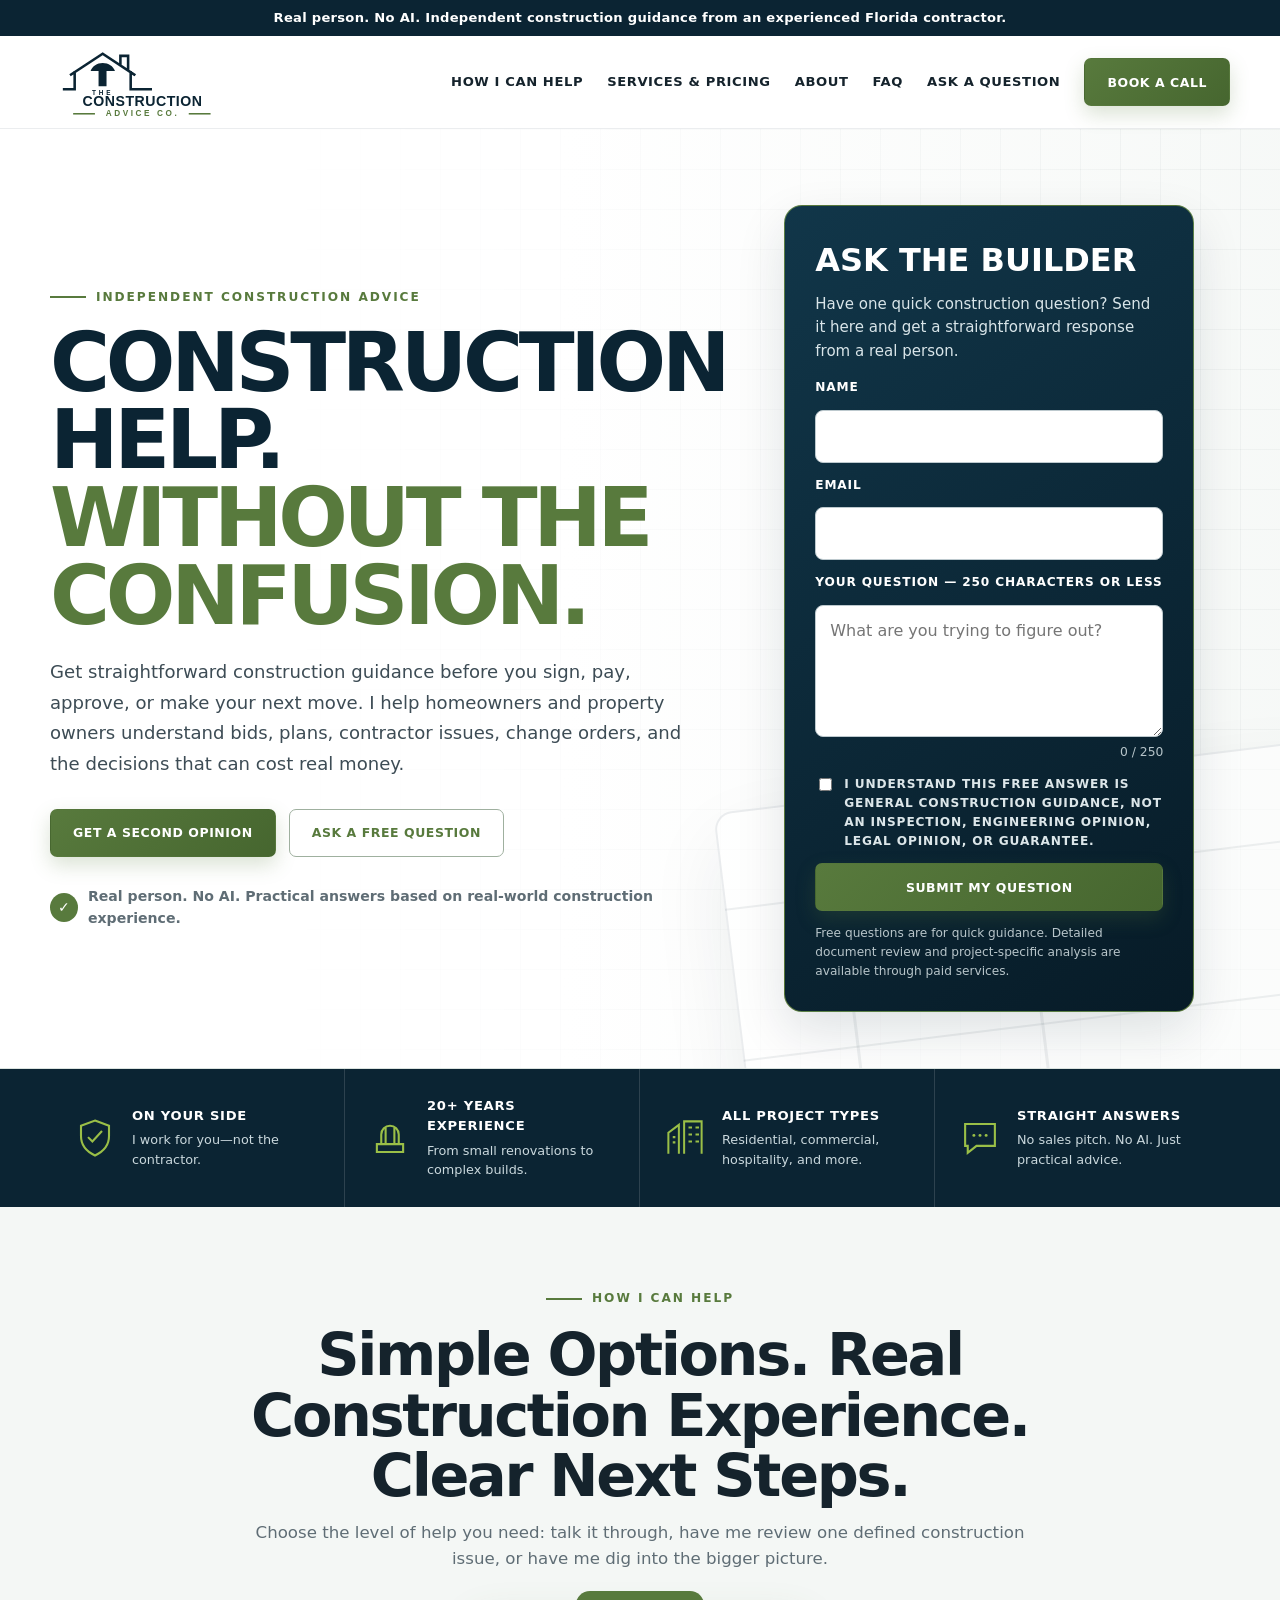
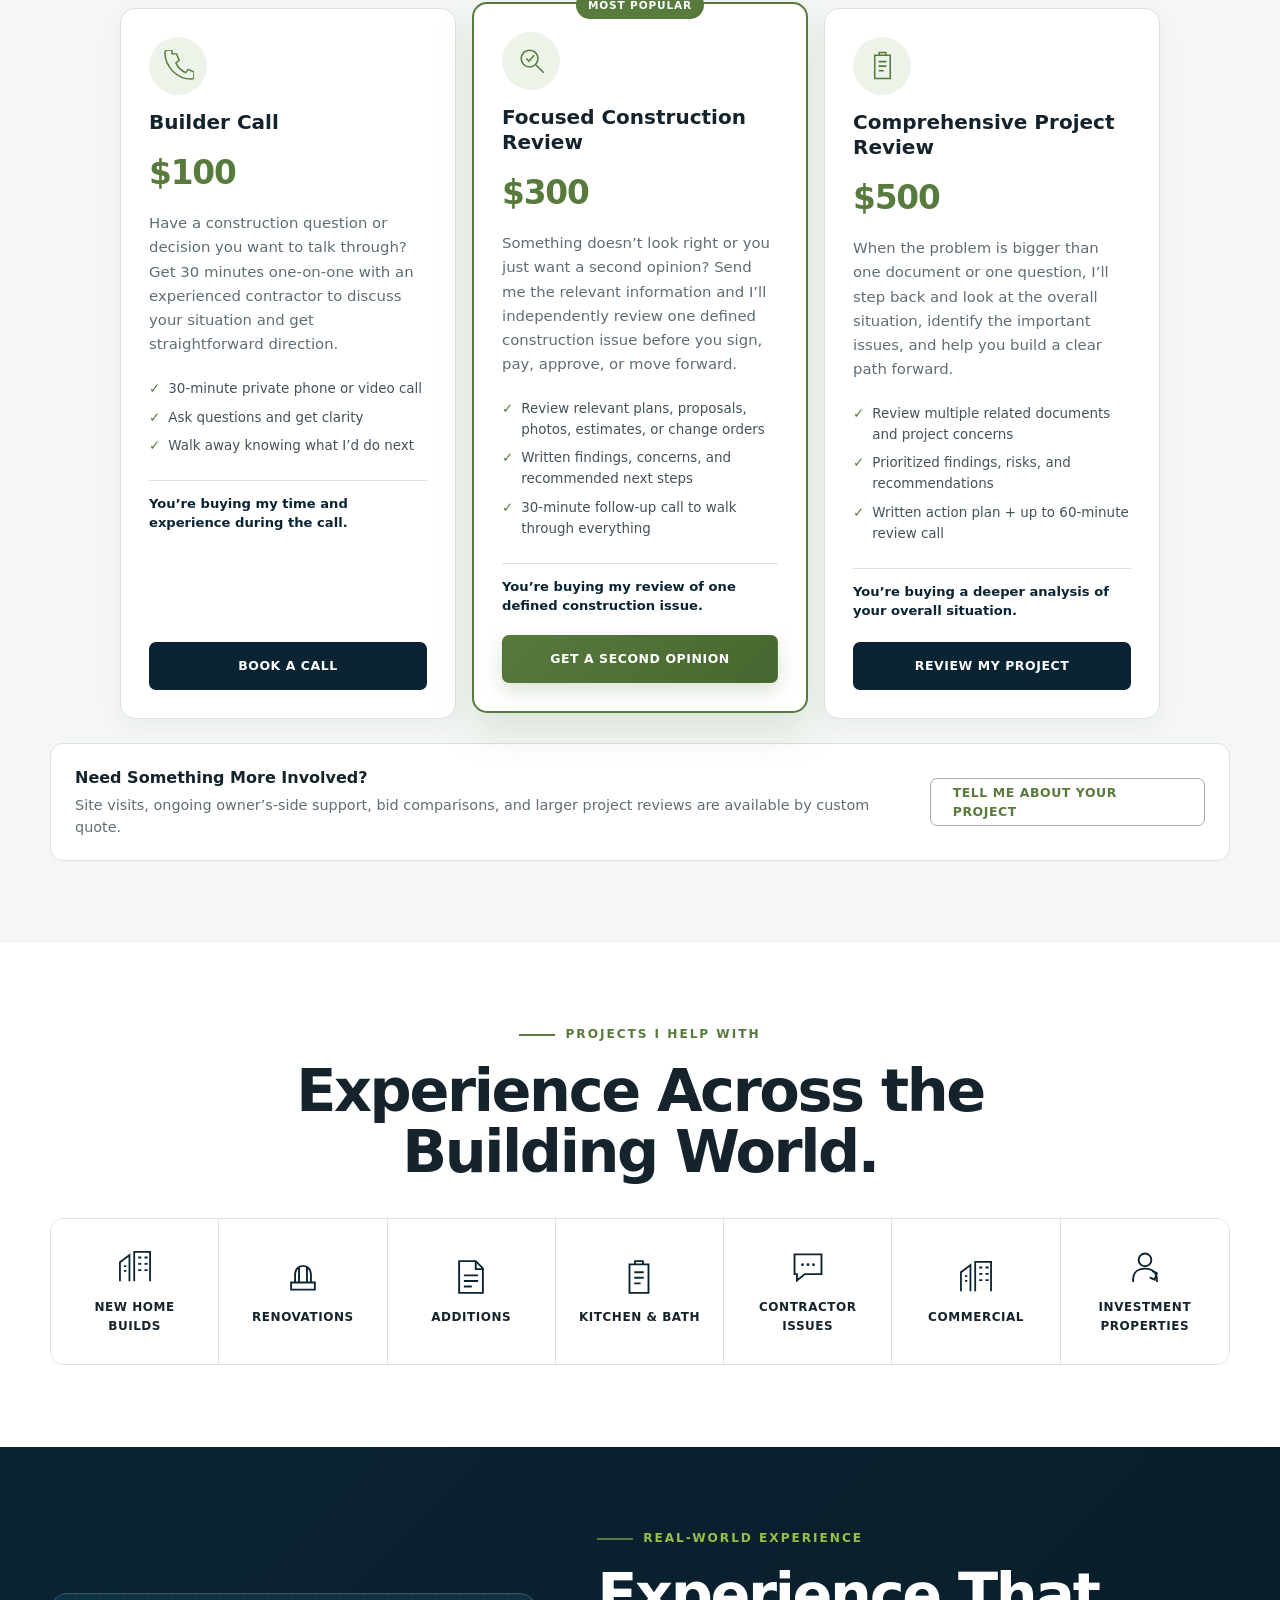
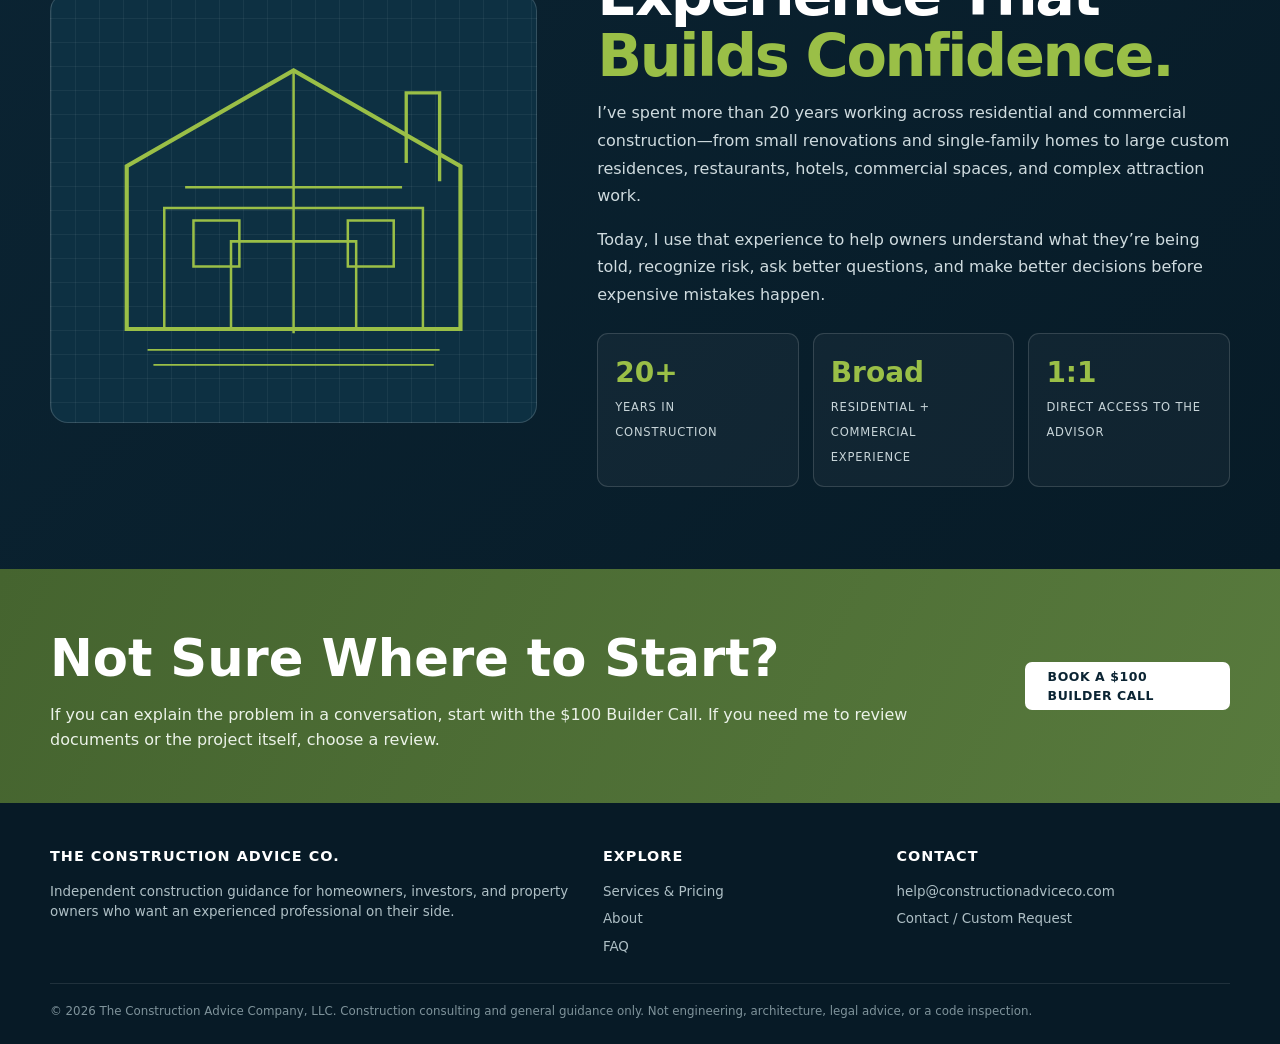
<file: index.html>
<!DOCTYPE html>

<html lang="en"><head><meta charset="utf-8"/><meta content="width=device-width,initial-scale=1" name="viewport"/><title>The Construction Advice Co. | Independent Construction Advice</title><meta content="Independent construction advice from an experienced Florida contractor." name="description"/><link href="assets/favicon.svg" rel="icon" type="image/svg+xml"/><link href="assets/styles.css" rel="stylesheet"/></head><body data-page="index"><a class="skip" href="#main">Skip to content</a>
<div class="topbar" data-cms="global.topbar">Real person. No AI. Independent construction guidance from an experienced Florida contractor.</div>
<header class="site-header"><div class="container header-inner">
<a aria-label="The Construction Advice Co. home" href="index.html"><img alt="The Construction Advice Co." class="brand-logo" src="assets/logo.svg"/></a>
<nav aria-label="Main navigation" class="nav" data-nav=""><a href="index.html#help">How I Can Help</a><a href="services.html">Services &amp; Pricing</a><a href="about.html">About</a><a href="faq.html">FAQ</a><a href="index.html#ask">Ask a Question</a><a class="btn btn-primary" data-cms-href="global.scheduleUrl" data-cms-text="global.scheduleLabel" data-config-link="scheduleBuilderCall" href="/builder-call">Book a Call</a></nav>
<button aria-label="Open navigation" class="menu" data-menu="">☰</button></div></header>
<main id="main">
<section class="hero" data-cms-section="hero"><div class="container hero-grid"><div class="hero-copy"><div class="eyebrow" data-cms="home.hero.eyebrow">Independent Construction Advice</div><h1 data-cms-html="home.hero.title">Construction Help.<br/><span>Without the Confusion.</span></h1><p data-cms="home.hero.body">Get straightforward construction guidance before you sign, pay, approve, or make your next move. I help homeowners and property owners understand bids, plans, contractor issues, change orders, and the decisions that can cost real money.</p><div class="hero-actions"><a class="btn btn-primary" data-cms-href="home.hero.primaryUrl" data-cms-text="home.hero.primaryLabel" href="services.html#second-opinion">Get a Second Opinion</a><a class="btn btn-outline" data-cms-href="home.hero.secondaryUrl" data-cms-text="home.hero.secondaryLabel" href="#ask">Ask a Free Question</a></div><div class="microproof"><span class="dot">✓</span><span data-cms-tail="home.hero.proofText"><strong data-cms="home.hero.proofBold">Real person. No AI.</strong> Practical answers based on real-world construction experience.</span></div></div>
<div class="ask-card" id="ask"><h2 data-cms="home.ask.title">Ask the Builder</h2><p data-cms="home.ask.intro">Have one quick construction question? Send it here and get a straightforward response from a real person.</p>
<form action="/thank-you.html" class="form" data-netlify="true" method="POST" name="ask-the-builder" netlify-honeypot="bot-field"><input name="form-name" type="hidden" value="ask-the-builder"/><p style="display:none"><label>Don’t fill this out: <input name="bot-field"/></label></p><label for="ask-name">Name</label><input autocomplete="name" id="ask-name" name="name" required=""/><label for="ask-email">Email</label><input autocomplete="email" id="ask-email" name="email" required="" type="email"/><label for="ask-question">Your Question — 250 Characters or Less</label><textarea data-char-limit="250" id="ask-question" maxlength="250" name="question" placeholder="What are you trying to figure out?" required=""></textarea><div class="counter" data-counter-for="ask-question">0 / 250</div><label class="form-check"><input name="acknowledgement" required="" type="checkbox" value="yes"/><span>I understand this free answer is general construction guidance, not an inspection, engineering opinion, legal opinion, or guarantee.</span></label><button class="btn btn-primary" data-cms="home.ask.button" type="submit">Submit My Question</button><div class="form-note" data-cms="home.ask.note">Free questions are for quick guidance. Detailed document review and project-specific analysis are available through paid services.</div></form></div></div></section>
<section class="trust" data-cms-section="trust"><div class="container trust-grid"><div class="trust-item"><div class="trust-icon"><svg aria-hidden="true" viewbox="0 0 48 48"><path d="M24 4 40 10v12c0 10-6.3 17.4-16 22-9.7-4.6-16-12-16-22V10L24 4Z" fill="none" stroke="currentColor" stroke-width="2.4"></path><path d="m16 23 5 5 11-12" fill="none" stroke="currentColor" stroke-width="2.4"></path></svg></div><div><strong data-cms="home.trust.0.title">On Your Side</strong><span data-cms="home.trust.0.text">I work for you—not the contractor.</span></div></div><div class="trust-item"><div class="trust-icon"><svg aria-hidden="true" viewbox="0 0 48 48"><path d="M9 31h30v9H9zM14 31V20a10 10 0 0 1 20 0v11M19 12v19M29 12v19" fill="none" stroke="currentColor" stroke-width="2.4"></path></svg></div><div><strong data-cms="home.trust.1.title">20+ Years Experience</strong><span data-cms="home.trust.1.text">From small renovations to complex builds.</span></div></div><div class="trust-item"><div class="trust-icon"><svg aria-hidden="true" viewbox="0 0 48 48"><path d="M5 42V18L17 9v33M23 42V5h20v37M10 23h3M10 29h3M28 12h4M36 12h4M28 20h4M36 20h4M28 28h4M36 28h4" fill="none" stroke="currentColor" stroke-width="2.3"></path></svg></div><div><strong data-cms="home.trust.2.title">All Project Types</strong><span data-cms="home.trust.2.text">Residential, commercial, hospitality, and more.</span></div></div><div class="trust-item"><div class="trust-icon"><svg aria-hidden="true" viewbox="0 0 48 48"><path d="M7 8h34v25H20L10 41v-8H7V8Z" fill="none" stroke="currentColor" stroke-width="2.4"></path><circle cx="17" cy="21" fill="currentColor" r="1.7"></circle><circle cx="24" cy="21" fill="currentColor" r="1.7"></circle><circle cx="31" cy="21" fill="currentColor" r="1.7"></circle></svg></div><div><strong data-cms="home.trust.3.title">Straight Answers</strong><span data-cms="home.trust.3.text">No sales pitch. No AI. Just practical advice.</span></div></div></div></section>
<section class="section section-soft" data-cms-section="help" id="help"><div class="container"><div class="section-head center"><div class="eyebrow" data-cms="home.help.eyebrow">How I Can Help</div><h2 data-cms="home.help.title">Simple Options. Real Construction Experience. Clear Next Steps.</h2><p data-cms="home.help.intro">Choose the level of help you need: talk it through, have me review one defined construction issue, or have me dig into the bigger picture.</p></div><div class="service-grid service-grid-three">
<article class="service-card" data-service-key="call"><div class="service-icon"><svg aria-hidden="true" viewBox="0 0 48 48"><path d="M14 6h7l4 10-5 4c3 7 8 12 15 15l4-5 9 4v7c0 2-2 4-4 4C22 45 3 26 3 4c0-2 2-4 4-4h7v6Z" fill="none" stroke="currentColor" stroke-width="2.3"></path></svg></div><h3 data-service-field="title">Builder Call</h3><div class="price" data-service-field="price">$100</div><p data-service-field="description">Have a construction question or decision you want to talk through? Get 30 minutes one-on-one with an experienced contractor to discuss your situation and get straightforward direction.</p><ul><li data-service-bullet="0">30-minute private phone or video call</li><li data-service-bullet="1">Ask questions and get clarity</li><li data-service-bullet="2">Walk away knowing what I’d do next</li></ul><div class="service-note" data-service-field="note">You’re buying my time and experience during the call.</div><a class="btn btn-navy" data-config-link="scheduleBuilderCall" data-service-field-href="buttonUrl" data-service-field-text="buttonLabel" href="/builder-call">Book a Call</a></article>
<article class="service-card featured" data-service-key="focusedReview"><div class="badge" data-service-field="badge">Most Popular</div><div class="service-icon"><svg aria-hidden="true" viewBox="0 0 48 48"><circle cx="21" cy="21" fill="none" r="13" stroke="currentColor" stroke-width="2.4"></circle><path d="m31 31 12 12M16 21l4 4 8-9" fill="none" stroke="currentColor" stroke-width="2.4"></path></svg></div><h3 data-service-field="title">Focused Construction Review</h3><div class="price" data-service-field="price">$300</div><p data-service-field="description">Something doesn’t look right or you just want a second opinion? Send me the relevant information and I’ll independently review one defined construction issue before you sign, pay, approve, or move forward.</p><ul><li data-service-bullet="0">Review relevant plans, proposals, photos, estimates, or change orders</li><li data-service-bullet="1">Written findings, concerns, and recommended next steps</li><li data-service-bullet="2">30-minute follow-up call to walk through everything</li></ul><div class="service-note" data-service-field="note">You’re buying my review of one defined construction issue.</div><a class="btn btn-primary" data-config-link="stripeFocusedReview" data-service-field-href="buttonUrl" data-service-field-text="buttonLabel" href="/focused-review">Get a Second Opinion</a></article>
<article class="service-card" data-service-key="comprehensiveReview"><div class="service-icon"><svg aria-hidden="true" viewBox="0 0 48 48"><path d="M12 8h24v36H12V8Z" fill="none" stroke="currentColor" stroke-width="2.4"></path><path d="M19 8V4h10v4M18 18h12M18 25h12M18 32h8" fill="none" stroke="currentColor" stroke-width="2.4"></path></svg></div><h3 data-service-field="title">Comprehensive Project Review</h3><div class="price" data-service-field="price">$500</div><p data-service-field="description">When the problem is bigger than one document or one question, I’ll step back and look at the overall situation, identify the important issues, and help you build a clear path forward.</p><ul><li data-service-bullet="0">Review multiple related documents and project concerns</li><li data-service-bullet="1">Prioritized findings, risks, and recommendations</li><li data-service-bullet="2">Written action plan + up to 60-minute review call</li></ul><div class="service-note" data-service-field="note">You’re buying a deeper analysis of your overall situation.</div><a class="btn btn-navy" data-config-link="stripeComprehensiveReview" data-service-field-href="buttonUrl" data-service-field-text="buttonLabel" href="/project-review">Review My Project</a></article></div><div class="custom-help"><div><strong data-cms="home.help.customTitle">Need Something More Involved?</strong><p data-cms="home.help.customText">Site visits, ongoing owner’s-side support, bid comparisons, and larger project reviews are available by custom quote.</p></div><a class="btn btn-outline" data-cms-href="home.help.customButtonUrl" data-cms-text="home.help.customButtonLabel" href="contact.html">Tell Me About Your Project</a></div></div></section>
<section class="section" data-cms-section="projects"><div class="container"><div class="section-head center"><div class="eyebrow">Projects I Help With</div><h2>Experience Across the Building World.</h2></div><div class="projects">
<div class="project"><svg aria-hidden="true" viewbox="0 0 48 48"><path d="M5 42V18L17 9v33M23 42V5h20v37M10 23h3M10 29h3M28 12h4M36 12h4M28 20h4M36 20h4M28 28h4M36 28h4" fill="none" stroke="currentColor" stroke-width="2.3"></path></svg><strong data-cms="home.projects.0">New Home Builds</strong></div><div class="project"><svg aria-hidden="true" viewbox="0 0 48 48"><path d="M9 31h30v9H9zM14 31V20a10 10 0 0 1 20 0v11M19 12v19M29 12v19" fill="none" stroke="currentColor" stroke-width="2.4"></path></svg><strong data-cms="home.projects.1">Renovations</strong></div><div class="project"><svg aria-hidden="true" viewbox="0 0 48 48"><path d="M9 4h21l9 9v31H9V4Z" fill="none" stroke="currentColor" stroke-width="2.4"></path><path d="M30 4v10h10M15 22h18M15 29h18M15 36h10" fill="none" stroke="currentColor" stroke-width="2.4"></path></svg><strong data-cms="home.projects.2">Additions</strong></div><div class="project"><svg aria-hidden="true" viewbox="0 0 48 48"><path d="M12 8h24v36H12V8Z" fill="none" stroke="currentColor" stroke-width="2.4"></path><path d="M19 8V4h10v4M18 18h12M18 25h12M18 32h8" fill="none" stroke="currentColor" stroke-width="2.4"></path></svg><strong data-cms="home.projects.3">Kitchen &amp; Bath</strong></div><div class="project"><svg aria-hidden="true" viewbox="0 0 48 48"><path d="M7 8h34v25H20L10 41v-8H7V8Z" fill="none" stroke="currentColor" stroke-width="2.4"></path><circle cx="17" cy="21" fill="currentColor" r="1.7"></circle><circle cx="24" cy="21" fill="currentColor" r="1.7"></circle><circle cx="31" cy="21" fill="currentColor" r="1.7"></circle></svg><strong data-cms="home.projects.4">Contractor Issues</strong></div><div class="project"><svg aria-hidden="true" viewbox="0 0 48 48"><path d="M5 42V18L17 9v33M23 42V5h20v37M10 23h3M10 29h3M28 12h4M36 12h4M28 20h4M36 20h4M28 28h4M36 28h4" fill="none" stroke="currentColor" stroke-width="2.3"></path></svg><strong data-cms="home.projects.5">Commercial</strong></div><div class="project"><svg aria-hidden="true" viewbox="0 0 48 48"><circle cx="24" cy="15" fill="none" r="8" stroke="currentColor" stroke-width="2.4"></circle><path d="M9 43v-3c0-9 6-14 15-14s15 5 15 14v3" fill="none" stroke="currentColor" stroke-width="2.4"></path><path d="m33 29 6 3-3 8-6-3" fill="none" stroke="currentColor" stroke-width="2.4"></path></svg><strong data-cms="home.projects.6">Investment Properties</strong></div>
</div></div></section>
<section class="section section-dark" data-cms-section="experience"><div class="container experience-grid"><div class="blueprint"><svg aria-hidden="true" viewbox="0 0 500 420"><path d="M50 355V160l200-115 200 115v195H50Z" fill="none" stroke="currentColor" stroke-width="5"></path><path d="M95 355V210h310v145M175 355V250h150v105M120 185h260M250 45v315" fill="none" stroke="currentColor" stroke-width="3"></path><path d="M75 380h350M82 398h336" fill="none" stroke="currentColor" stroke-width="2"></path><path d="M385 156V72h40v106" fill="none" stroke="currentColor" stroke-width="4"></path><path d="M130 225h55v55h-55zM315 225h55v55h-55z" fill="none" stroke="currentColor" stroke-width="3"></path></svg></div><div class="experience-copy"><div class="eyebrow" data-cms="home.experience.eyebrow" style="color:var(--lime)">Real-World Experience</div><h2 data-cms-html="home.experience.title">Experience That <span>Builds Confidence.</span></h2><p data-cms="home.experience.paragraph1">I’ve spent more than 20 years working across residential and commercial construction—from small renovations and single-family homes to large custom residences, restaurants, hotels, commercial spaces, and complex attraction work.</p><p data-cms="home.experience.paragraph2">Today, I use that experience to help owners understand what they’re being told, recognize risk, ask better questions, and make better decisions before expensive mistakes happen.</p><div class="stats"><div class="stat"><strong data-cms="home.experience.stats.0.value">20+</strong><span data-cms="home.experience.stats.0.label">Years in Construction</span></div><div class="stat"><strong data-cms="home.experience.stats.1.value">Broad</strong><span data-cms="home.experience.stats.1.label">Residential + Commercial Experience</span></div><div class="stat"><strong data-cms="home.experience.stats.2.value">1:1</strong><span data-cms="home.experience.stats.2.label">Direct Access to the Advisor</span></div></div></div></div></section>
<section class="final-cta" data-cms-section="finalCta"><div class="container final-inner"><div><h2 data-cms="home.finalCta.title">Not Sure Where to Start?</h2><p data-cms="home.finalCta.text">If you can explain the problem in a conversation, start with the $100 Builder Call. If you need me to review documents or the project itself, choose a review.</p></div><a class="btn btn-light" data-cms-href="home.finalCta.buttonUrl" data-cms-text="home.finalCta.buttonLabel" href="/builder-call">Book a $100 Builder Call</a></div></section>
</main><footer class="footer"><div class="container"><div class="footer-grid">
<div><h3>The Construction Advice Co.</h3><p data-cms="global.footerDescription">Independent construction guidance for homeowners, investors, and property owners who want an experienced professional on their side.</p></div>
<div><h3>Explore</h3><div class="footer-links"><a href="services.html">Services &amp; Pricing</a><a href="about.html">About</a><a href="faq.html">FAQ</a></div></div>
<div><h3>Contact</h3><div class="footer-links"><a data-cms-email="global.contactEmail" href="mailto:help@constructionadviceco.com">help@constructionadviceco.com</a><a href="contact.html">Contact / Custom Request</a></div></div>
</div><div class="copyright" data-cms="global.disclaimer">© 2026 The Construction Advice Company, LLC. Construction consulting and general guidance only. Not engineering, architecture, legal advice, or a code inspection.</div></div></footer>
<script src="assets/site-config.js"></script><script src="assets/cms-content.js"></script><script src="assets/script.js"></script></body></html>
</file>
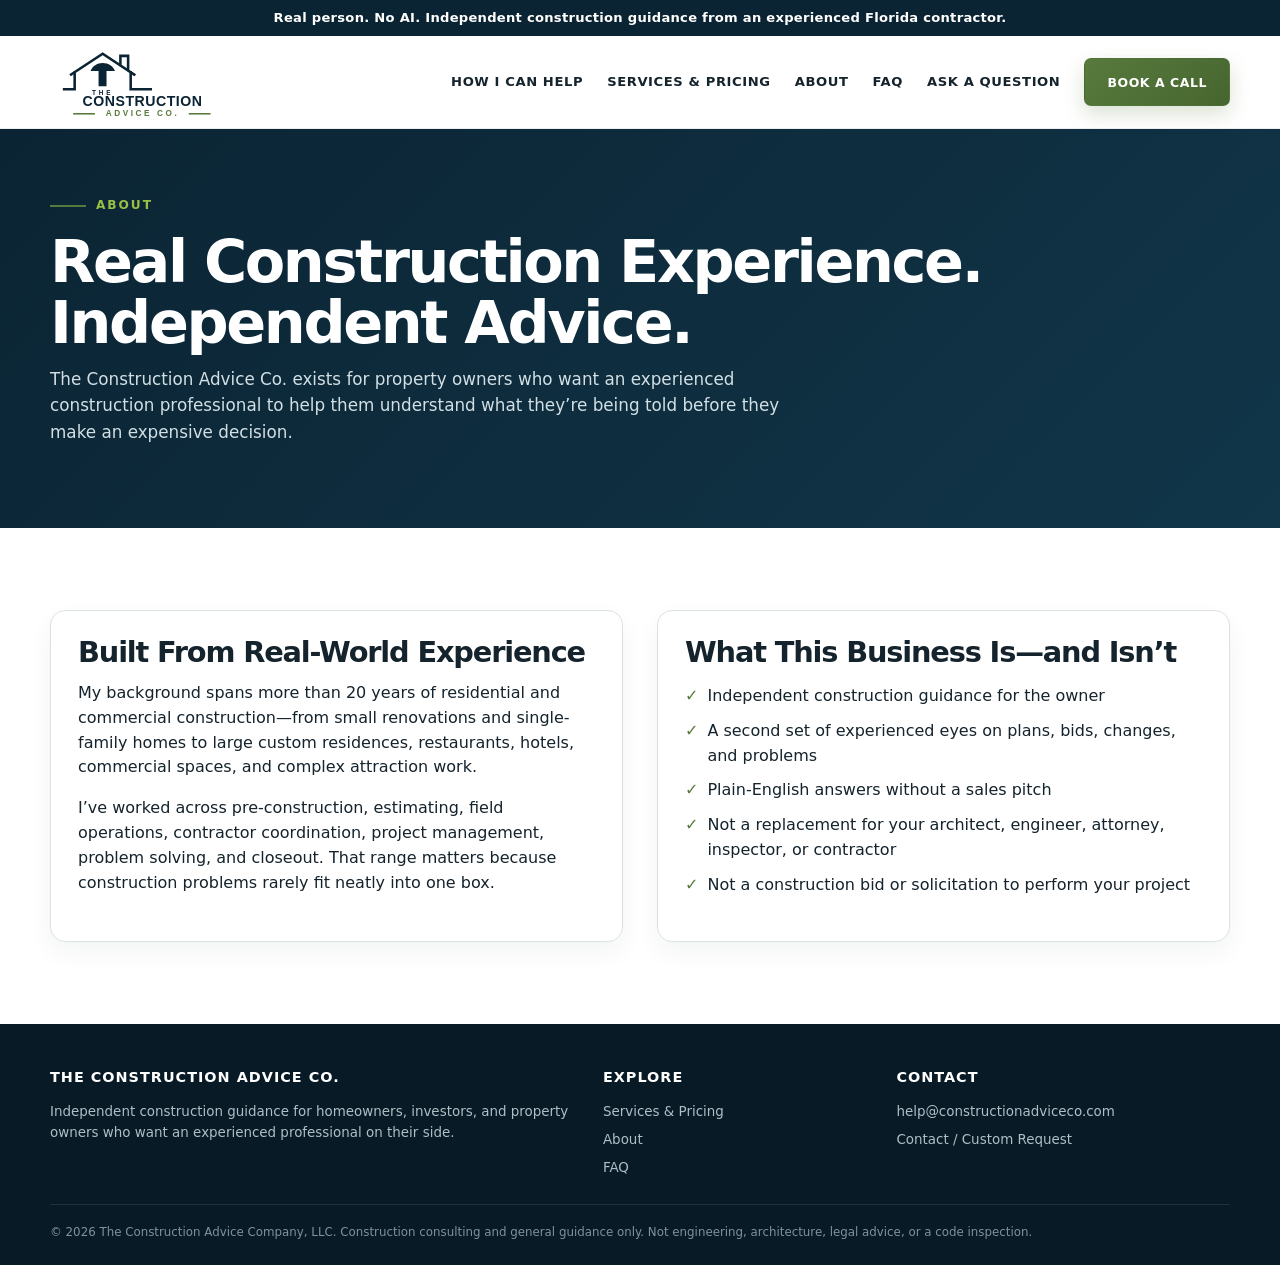
<file: about.html>
<!DOCTYPE html>
<html lang="en"><head><meta charset="utf-8"/><meta content="width=device-width,initial-scale=1" name="viewport"/><title>About | The Construction Advice Co.</title><meta content="Independent construction advice from an experienced Florida contractor." name="description"/><link href="assets/favicon.svg" rel="icon" type="image/svg+xml"/><link href="assets/styles.css" rel="stylesheet"/></head><body data-page="about"><a class="skip" href="#main">Skip to content</a>
<div class="topbar" data-cms="global.topbar">Real person. No AI. Independent construction guidance from an experienced Florida contractor.</div>
<header class="site-header"><div class="container header-inner">
<a aria-label="The Construction Advice Co. home" href="index.html"><img alt="The Construction Advice Co." class="brand-logo" src="assets/logo.svg"/></a>
<nav aria-label="Main navigation" class="nav" data-nav=""><a href="index.html#help">How I Can Help</a><a href="services.html">Services &amp; Pricing</a><a href="about.html">About</a><a href="faq.html">FAQ</a><a href="index.html#ask">Ask a Question</a><a class="btn btn-primary" data-cms-href="global.scheduleUrl" data-cms-text="global.scheduleLabel" data-config-link="scheduleBuilderCall" href="/builder-call">Book a Call</a></nav>
<button aria-label="Open navigation" class="menu" data-menu="">☰</button></div></header>
<main id="main"><section class="page-hero"><div class="container"><div class="eyebrow" data-cms="about.eyebrow" style="color:var(--lime)">About</div><h1 data-cms="about.title">Real Construction Experience. Independent Advice.</h1><p data-cms="about.intro">The Construction Advice Co. exists for property owners who want an experienced construction professional to help them understand what they’re being told before they make an expensive decision.</p></div></section><section class="section"><div class="container two-col"><div class="content-card"><h2 data-cms="about.leftTitle">Built From Real-World Experience</h2><p data-cms="about.leftP1">My background spans more than 20 years of residential and commercial construction—from small renovations and single-family homes to large custom residences, restaurants, hotels, commercial spaces, and complex attraction work.</p><p data-cms="about.leftP2">I’ve worked across pre-construction, estimating, field operations, contractor coordination, project management, problem solving, and closeout. That range matters because construction problems rarely fit neatly into one box.</p></div><div class="content-card"><h2 data-cms="about.rightTitle">What This Business Is—and Isn’t</h2><ul class="checklist"><li data-cms="about.rightBullets.0">Independent construction guidance for the owner</li><li data-cms="about.rightBullets.1">A second set of experienced eyes on plans, bids, changes, and problems</li><li data-cms="about.rightBullets.2">Plain-English answers without a sales pitch</li><li data-cms="about.rightBullets.3">Not a replacement for your architect, engineer, attorney, inspector, or contractor</li><li data-cms="about.rightBullets.4">Not a construction bid or solicitation to perform your project</li></ul></div></div></section></main><footer class="footer"><div class="container"><div class="footer-grid">
<div><h3>The Construction Advice Co.</h3><p data-cms="global.footerDescription">Independent construction guidance for homeowners, investors, and property owners who want an experienced professional on their side.</p></div>
<div><h3>Explore</h3><div class="footer-links"><a href="services.html">Services &amp; Pricing</a><a href="about.html">About</a><a href="faq.html">FAQ</a></div></div>
<div><h3>Contact</h3><div class="footer-links"><a data-cms-email="global.contactEmail" href="mailto:help@constructionadviceco.com">help@constructionadviceco.com</a><a href="contact.html">Contact / Custom Request</a></div></div>
</div><div class="copyright" data-cms="global.disclaimer">© 2026 The Construction Advice Company, LLC. Construction consulting and general guidance only. Not engineering, architecture, legal advice, or a code inspection.</div></div></footer>
<script src="assets/site-config.js"></script><script src="assets/cms-content.js"></script><script src="assets/script.js"></script></body></html>
</file>
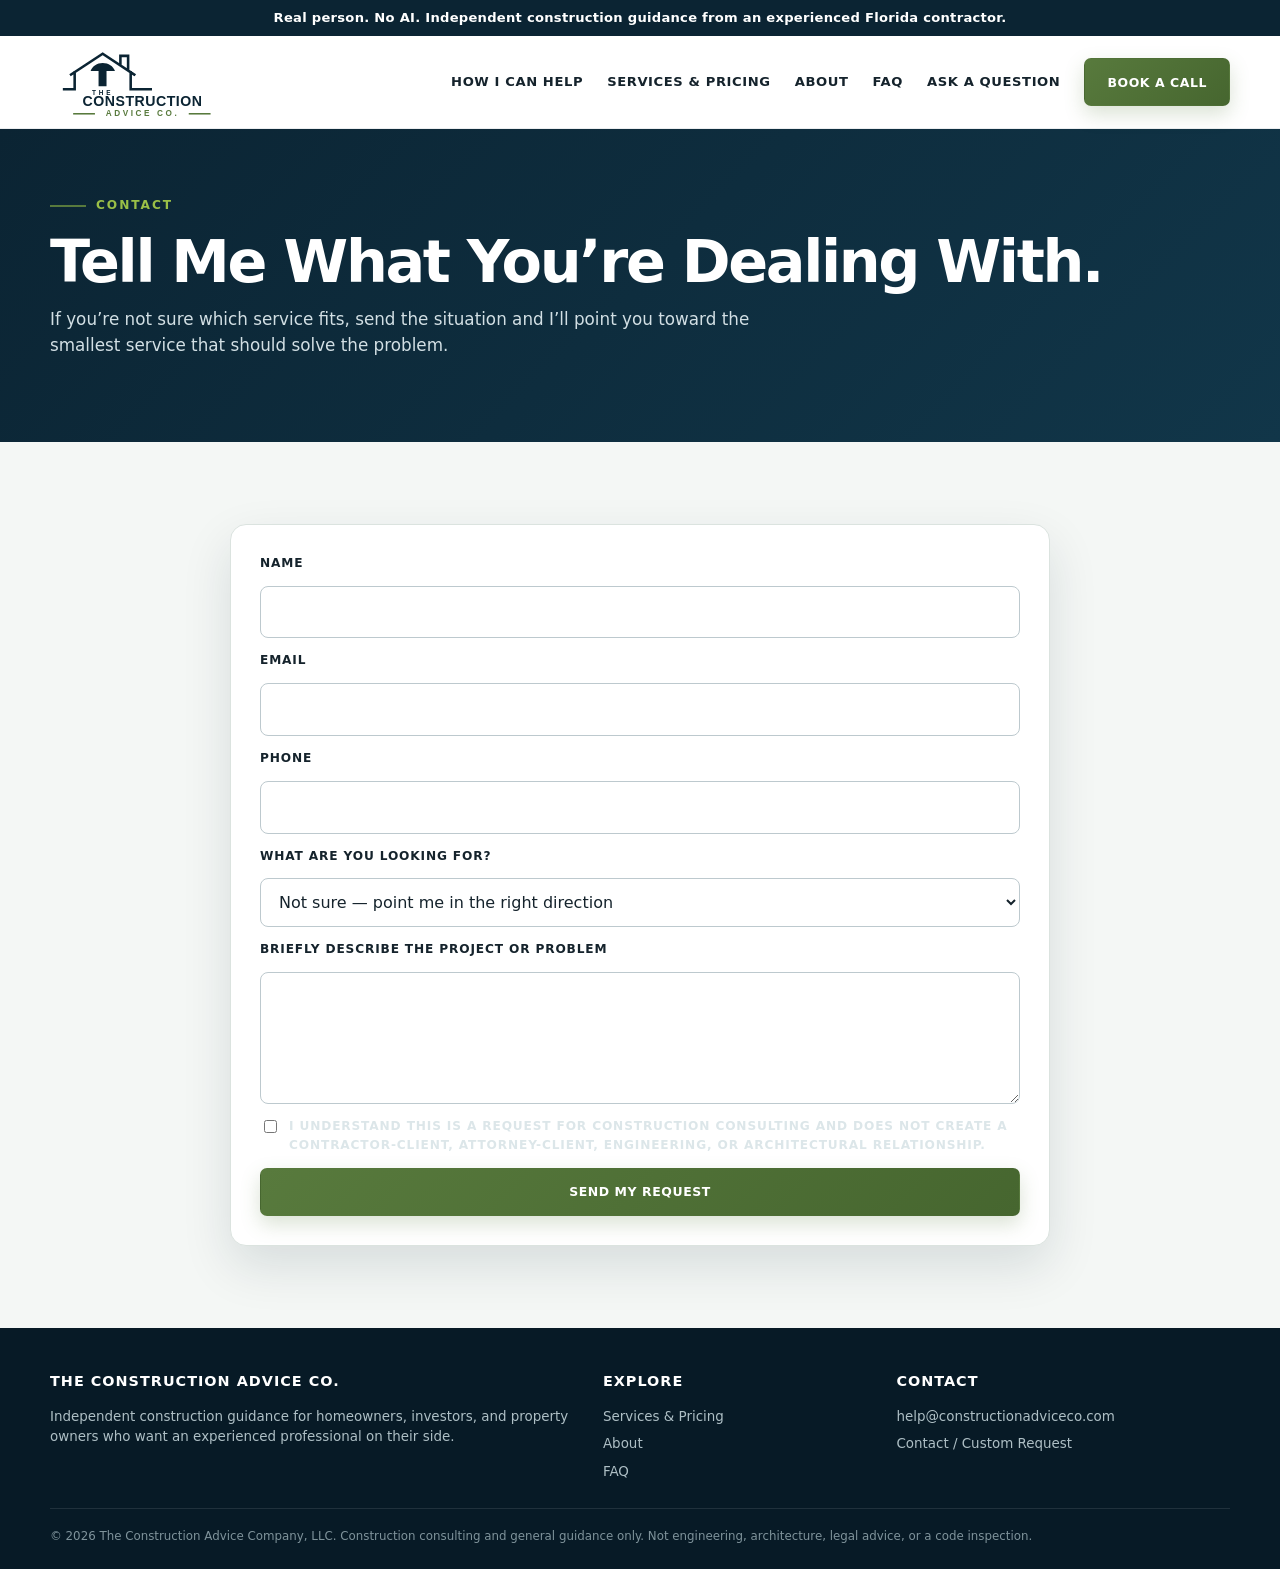
<file: contact.html>
<!DOCTYPE html>
<html lang="en"><head><meta charset="utf-8"/><meta content="width=device-width,initial-scale=1" name="viewport"/><title>Contact | The Construction Advice Co.</title><meta content="Independent construction advice from an experienced Florida contractor." name="description"/><link href="assets/favicon.svg" rel="icon" type="image/svg+xml"/><link href="assets/styles.css" rel="stylesheet"/></head><body data-page="contact"><a class="skip" href="#main">Skip to content</a>
<div class="topbar" data-cms="global.topbar">Real person. No AI. Independent construction guidance from an experienced Florida contractor.</div>
<header class="site-header"><div class="container header-inner">
<a aria-label="The Construction Advice Co. home" href="index.html"><img alt="The Construction Advice Co." class="brand-logo" src="assets/logo.svg"/></a>
<nav aria-label="Main navigation" class="nav" data-nav=""><a href="index.html#help">How I Can Help</a><a href="services.html">Services &amp; Pricing</a><a href="about.html">About</a><a href="faq.html">FAQ</a><a href="index.html#ask">Ask a Question</a><a class="btn btn-primary" data-cms-href="global.scheduleUrl" data-cms-text="global.scheduleLabel" data-config-link="scheduleBuilderCall" href="/builder-call">Book a Call</a></nav>
<button aria-label="Open navigation" class="menu" data-menu="">☰</button></div></header>
<main id="main"><section class="page-hero"><div class="container"><div class="eyebrow" style="color:var(--lime)">Contact</div><h1>Tell Me What You’re Dealing With.</h1><p>If you’re not sure which service fits, send the situation and I’ll point you toward the smallest service that should solve the problem.</p></div></section><section class="section section-soft"><div class="container"><div class="form-card" id="owners-advisor"><form action="/thank-you.html" class="form" data-netlify="true" method="POST" name="contact-request" netlify-honeypot="bot-field"><input name="form-name" type="hidden" value="contact-request"/><p style="display:none"><label>Don’t fill this out: <input name="bot-field"/></label></p><label for="c-name">Name</label><input id="c-name" name="name" required=""/><label for="c-email">Email</label><input id="c-email" name="email" required="" type="email"/><label for="c-phone">Phone</label><input id="c-phone" name="phone" type="tel"/><label for="c-service">What are you looking for?</label><select id="c-service" name="service"><option>Not sure — point me in the right direction</option><option>Builder Call — $100</option><option>Focused Construction Review — $300</option><option>Comprehensive Project Review — $500</option><option>Site Visit / On-Site Help</option><option>Ongoing Owner-Side Support</option><option>Other / Custom</option></select><label for="c-message">Briefly describe the project or problem</label><textarea id="c-message" name="message" required=""></textarea><label class="form-check"><input name="acknowledgement" required="" type="checkbox" value="yes"/><span>I understand this is a request for construction consulting and does not create a contractor-client, attorney-client, engineering, or architectural relationship.</span></label><button class="btn btn-primary" type="submit">Send My Request</button></form></div></div></section></main><footer class="footer"><div class="container"><div class="footer-grid">
<div><h3>The Construction Advice Co.</h3><p data-cms="global.footerDescription">Independent construction guidance for homeowners, investors, and property owners who want an experienced professional on their side.</p></div>
<div><h3>Explore</h3><div class="footer-links"><a href="services.html">Services &amp; Pricing</a><a href="about.html">About</a><a href="faq.html">FAQ</a></div></div>
<div><h3>Contact</h3><div class="footer-links"><a data-cms-email="global.contactEmail" href="mailto:help@constructionadviceco.com">help@constructionadviceco.com</a><a href="contact.html">Contact / Custom Request</a></div></div>
</div><div class="copyright" data-cms="global.disclaimer">© 2026 The Construction Advice Company, LLC. Construction consulting and general guidance only. Not engineering, architecture, legal advice, or a code inspection.</div></div></footer>
<script src="assets/site-config.js"></script><script src="assets/cms-content.js"></script><script src="assets/script.js"></script></body></html>
</file>
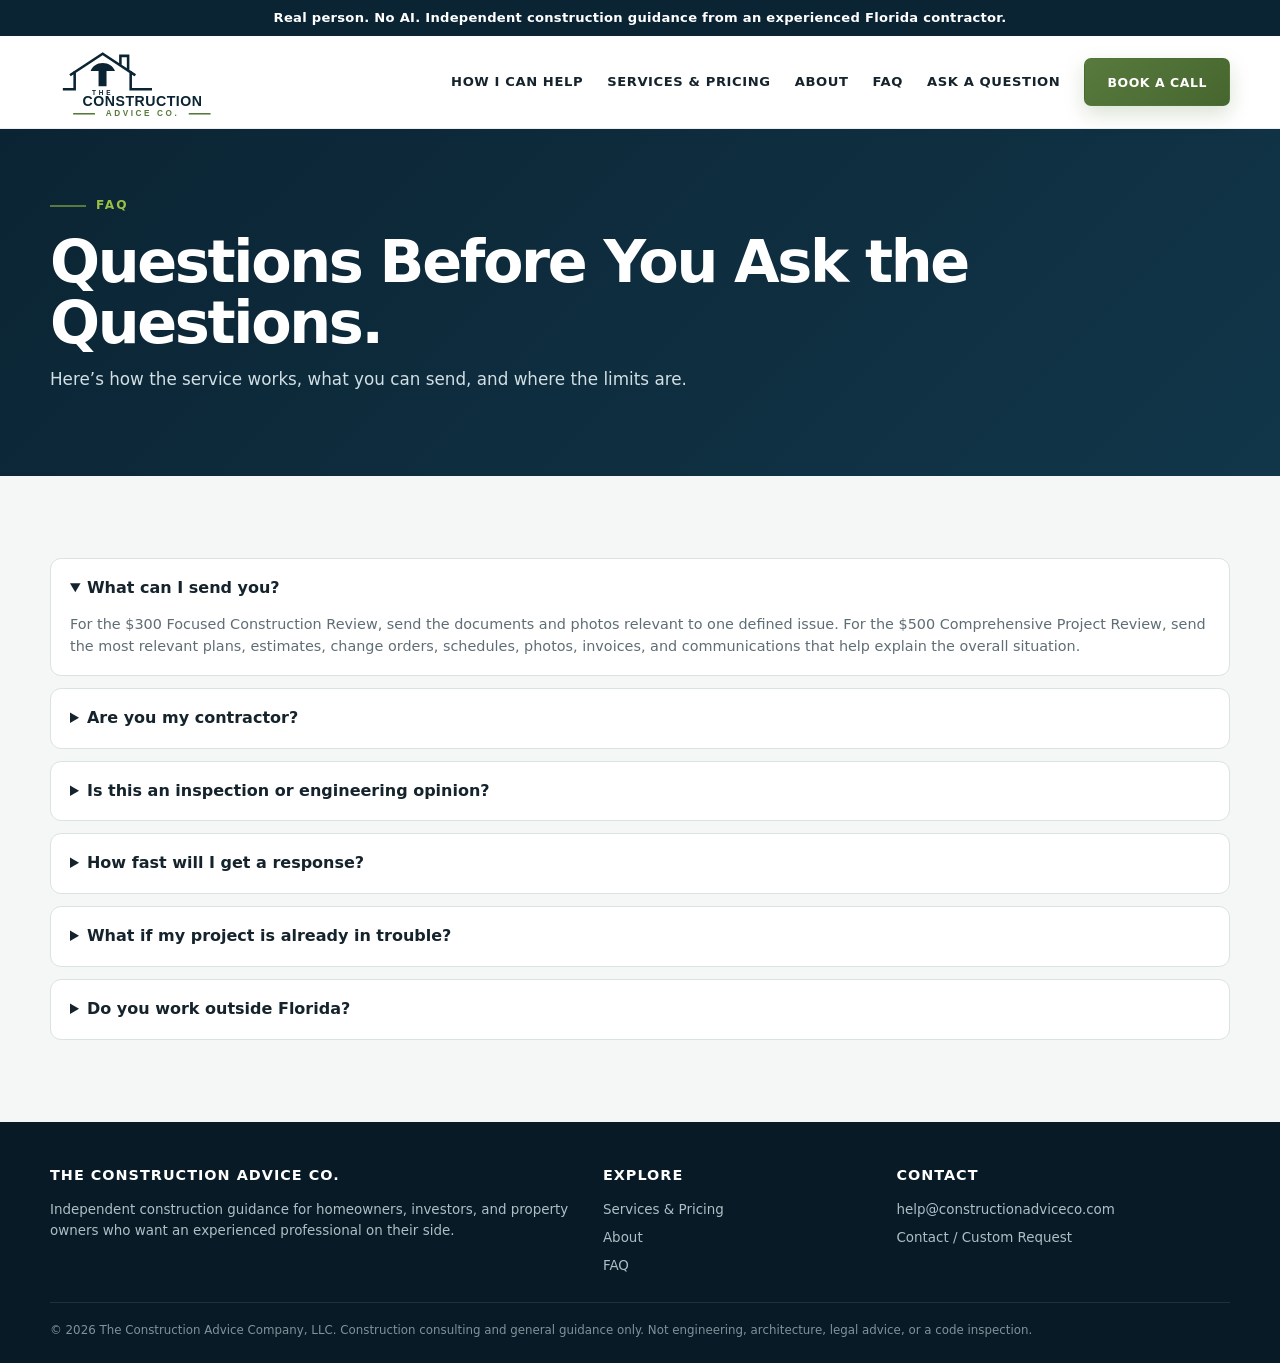
<file: faq.html>
<!DOCTYPE html>
<html lang="en"><head><meta charset="utf-8"/><meta content="width=device-width,initial-scale=1" name="viewport"/><title>FAQ | The Construction Advice Co.</title><meta content="Independent construction advice from an experienced Florida contractor." name="description"/><link href="assets/favicon.svg" rel="icon" type="image/svg+xml"/><link href="assets/styles.css" rel="stylesheet"/></head><body data-page="faq"><a class="skip" href="#main">Skip to content</a>
<div class="topbar" data-cms="global.topbar">Real person. No AI. Independent construction guidance from an experienced Florida contractor.</div>
<header class="site-header"><div class="container header-inner">
<a aria-label="The Construction Advice Co. home" href="index.html"><img alt="The Construction Advice Co." class="brand-logo" src="assets/logo.svg"/></a>
<nav aria-label="Main navigation" class="nav" data-nav=""><a href="index.html#help">How I Can Help</a><a href="services.html">Services &amp; Pricing</a><a href="about.html">About</a><a href="faq.html">FAQ</a><a href="index.html#ask">Ask a Question</a><a class="btn btn-primary" data-cms-href="global.scheduleUrl" data-cms-text="global.scheduleLabel" data-config-link="scheduleBuilderCall" href="/builder-call">Book a Call</a></nav>
<button aria-label="Open navigation" class="menu" data-menu="">☰</button></div></header>
<main id="main"><section class="page-hero"><div class="container"><div class="eyebrow" data-cms="faq.eyebrow" style="color:var(--lime)">FAQ</div><h1 data-cms="faq.title">Questions Before You Ask the Questions.</h1><p data-cms="faq.intro">Here’s how the service works, what you can send, and where the limits are.</p></div></section><section class="section section-soft"><div class="container faq"><details open=""><summary data-cms="faq.items.0.question">What can I send you?</summary><p data-cms="faq.items.0.answer">Plans, contractor proposals, estimates, scopes, change orders, invoices, inspection items, photographs, schedules, and relevant contractor communications. The service description tells you the file/page limits for each package.</p></details><details><summary data-cms="faq.items.1.question">Are you my contractor?</summary><p data-cms="faq.items.1.answer">No. The Construction Advice Co. provides independent construction consulting. I am not bidding your work or replacing the contractor responsible for performing it.</p></details><details><summary data-cms="faq.items.2.question">Is this an inspection or engineering opinion?</summary><p data-cms="faq.items.2.answer">No. Site observations and document reviews are advisory and based on the information available. They do not replace required inspections, engineering, architecture, code review, or legal advice.</p></details><details><summary data-cms="faq.items.3.question">How fast will I get a response?</summary><p data-cms="faq.items.3.answer">Free questions are intended for quick general guidance. Paid reviews are scheduled based on workload and complexity. If you have a hard deadline, tell me before purchasing so I can confirm timing.</p></details><details><summary data-cms="faq.items.4.question">Can you help if my project is already in trouble?</summary><p data-cms="faq.items.4.answer">Yes. Use the $500 Comprehensive Project Review when delays, payment issues, change orders, workmanship concerns, or contractor communication problems overlap and you need help seeing the whole situation. If it needs an on-site visit or ongoing support, send a custom request.</p></details><details><summary data-cms="faq.items.5.question">Do you work outside Florida?</summary><p data-cms="faq.items.5.answer">Remote consulting may be available outside Florida for general construction guidance and document review. Local code, licensing, legal, and inspection requirements should always be confirmed by the appropriate local professional.</p></details></div></section></main><footer class="footer"><div class="container"><div class="footer-grid">
<div><h3>The Construction Advice Co.</h3><p data-cms="global.footerDescription">Independent construction guidance for homeowners, investors, and property owners who want an experienced professional on their side.</p></div>
<div><h3>Explore</h3><div class="footer-links"><a href="services.html">Services &amp; Pricing</a><a href="about.html">About</a><a href="faq.html">FAQ</a></div></div>
<div><h3>Contact</h3><div class="footer-links"><a data-cms-email="global.contactEmail" href="mailto:help@constructionadviceco.com">help@constructionadviceco.com</a><a href="contact.html">Contact / Custom Request</a></div></div>
</div><div class="copyright" data-cms="global.disclaimer">© 2026 The Construction Advice Company, LLC. Construction consulting and general guidance only. Not engineering, architecture, legal advice, or a code inspection.</div></div></footer>
<script src="assets/site-config.js"></script><script src="assets/cms-content.js"></script><script src="assets/script.js"></script></body></html>
</file>
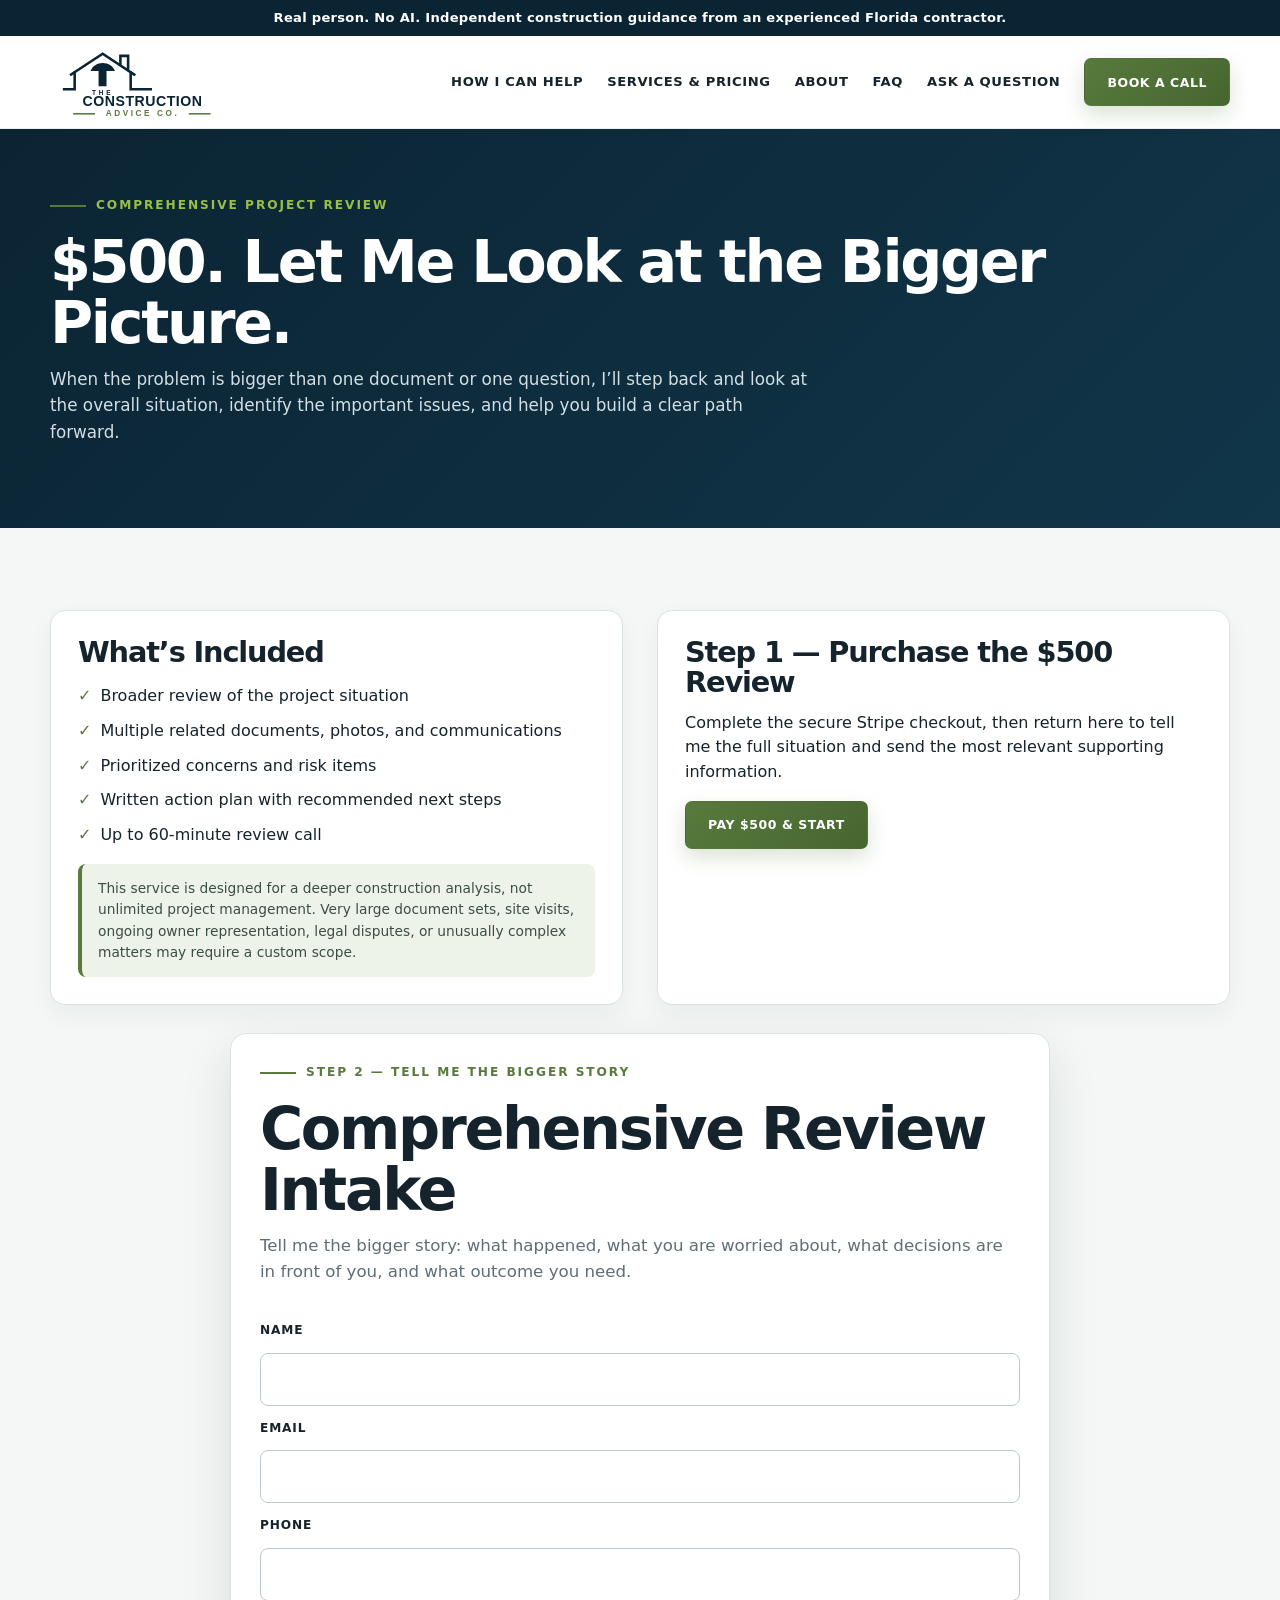
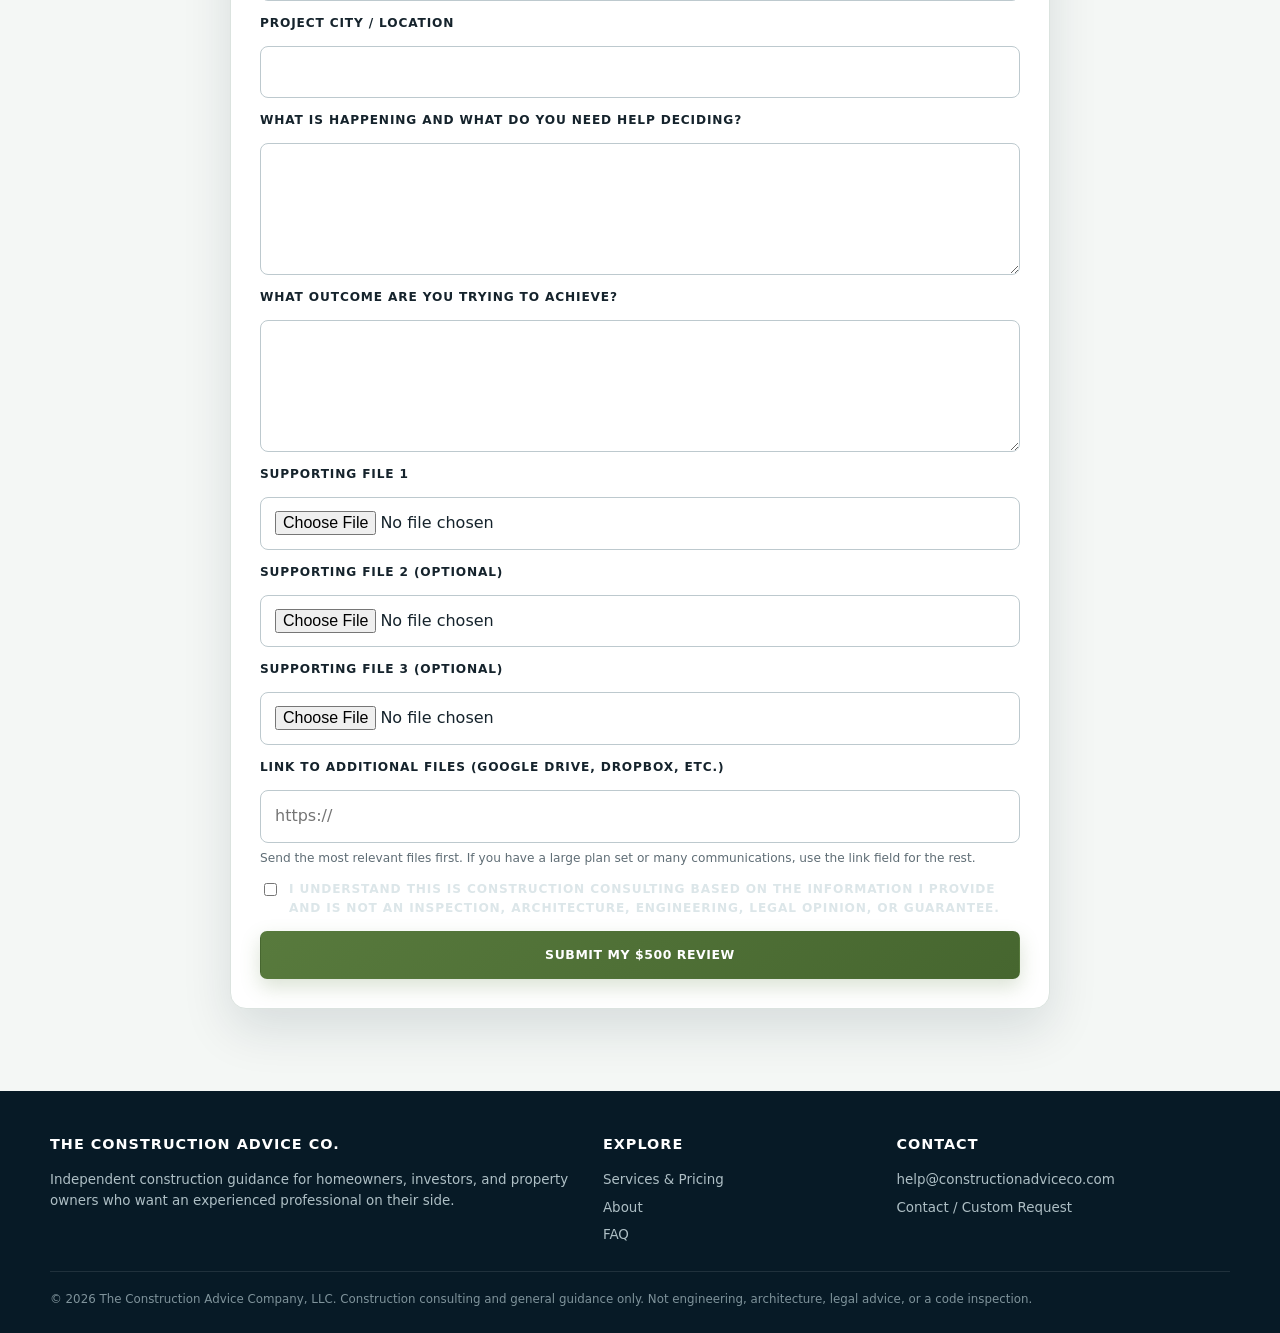
<file: project-review.html>
<!DOCTYPE html>
<html lang="en"><head><meta charset="utf-8"/><meta content="width=device-width,initial-scale=1" name="viewport"/><title>Comprehensive Project Review | The Construction Advice Co.</title><meta content="Independent construction advice from an experienced Florida contractor." name="description"/><link href="assets/favicon.svg" rel="icon" type="image/svg+xml"/><link href="assets/styles.css" rel="stylesheet"/></head><body data-page="project-review"><a class="skip" href="#main">Skip to content</a>
<div class="topbar" data-cms="global.topbar">Real person. No AI. Independent construction guidance from an experienced Florida contractor.</div>
<header class="site-header"><div class="container header-inner">
<a aria-label="The Construction Advice Co. home" href="index.html"><img alt="The Construction Advice Co." class="brand-logo" src="assets/logo.svg"/></a>
<nav aria-label="Main navigation" class="nav" data-nav=""><a href="index.html#help">How I Can Help</a><a href="services.html">Services &amp; Pricing</a><a href="about.html">About</a><a href="faq.html">FAQ</a><a href="index.html#ask">Ask a Question</a><a class="btn btn-primary" data-cms-href="global.scheduleUrl" data-cms-text="global.scheduleLabel" data-config-link="scheduleBuilderCall" href="/builder-call">Book a Call</a></nav>
<button aria-label="Open navigation" class="menu" data-menu="">☰</button></div></header>
<main id="main"><section class="page-hero"><div class="container"><div class="eyebrow" data-cms="comprehensivePage.eyebrow" style="color:var(--lime)">Comprehensive Project Review</div><h1 data-cms="comprehensivePage.title">$500. Let Me Look at the Bigger Picture.</h1><p data-cms="comprehensivePage.intro">When the problem is bigger than one document or one question, I’ll step back and look at the overall situation, identify the important issues, and help you build a clear path forward.</p></div></section>
<section class="section section-soft"><div class="container"><div class="two-col"><div class="content-card"><h2 data-cms="comprehensivePage.includedTitle">What’s Included</h2><ul class="checklist"><li data-cms="comprehensivePage.included.0">Broader review of the project situation</li><li data-cms="comprehensivePage.included.1">Multiple related documents, photos, and communications</li><li data-cms="comprehensivePage.included.2">Prioritized concerns and risk items</li><li data-cms="comprehensivePage.included.3">Written action plan with recommended next steps</li><li data-cms="comprehensivePage.included.4">Up to 60-minute review call</li></ul><div class="notice" data-cms="comprehensivePage.notice">This service is designed for a deeper construction analysis, not unlimited project management. Very large document sets, site visits, ongoing owner representation, legal disputes, or unusually complex matters may require a custom scope.</div></div><div class="content-card"><h2 data-cms="comprehensivePage.paymentTitle">Step 1 — Purchase the $500 Review</h2><p data-cms="comprehensivePage.paymentText">Connect your Stripe checkout link to the button. After payment, complete the intake below and send the most relevant information.</p><a class="btn btn-primary" data-config-link="stripeComprehensiveReview" href="#intake">Pay $500 &amp; Start</a></div></div>
<div class="form-card" id="intake" style="margin-top:28px"><div class="section-head"><div class="eyebrow">Step 2 — Tell Me the Bigger Story</div><h2 data-cms="comprehensivePage.intakeTitle">Comprehensive Review Intake</h2><p data-cms="comprehensivePage.intakeIntro">Tell me the bigger story: what happened, what you are worried about, what decisions are in front of you, and what outcome you need.</p></div><form action="/thank-you.html" class="form" data-netlify="true" enctype="multipart/form-data" method="POST" name="comprehensive-project-review" netlify-honeypot="bot-field"><input name="form-name" type="hidden" value="comprehensive-project-review"/><p style="display:none"><label>Don’t fill this out: <input name="bot-field"/></label></p><label for="pr-name">Name</label><input id="pr-name" name="name" required=""/><label for="pr-email">Email</label><input id="pr-email" name="email" required="" type="email"/><label for="pr-phone">Phone</label><input id="pr-phone" name="phone" type="tel"/><label for="pr-location">Project City / Location</label><input id="pr-location" name="project-location"/><label for="pr-story">What is happening and what do you need help deciding?</label><textarea id="pr-story" name="situation" required=""></textarea><label for="pr-outcome">What outcome are you trying to achieve?</label><textarea id="pr-outcome" name="desired-outcome"></textarea><label for="pr-file1">Supporting file 1</label><input accept=".pdf,.jpg,.jpeg,.png" id="pr-file1" name="file-1" type="file"/><label for="pr-file2">Supporting file 2 (optional)</label><input accept=".pdf,.jpg,.jpeg,.png" id="pr-file2" name="file-2" type="file"/><label for="pr-file3">Supporting file 3 (optional)</label><input accept=".pdf,.jpg,.jpeg,.png" id="pr-file3" name="file-3" type="file"/><label for="pr-link">Link to additional files (Google Drive, Dropbox, etc.)</label><input id="pr-link" name="additional-files-link" type="url" placeholder="https://"/><div class="file-help">Send the most relevant files first. If you have a large plan set or many communications, use the link field for the rest.</div><label class="form-check"><input name="terms" required="" type="checkbox" value="accepted"/><span>I understand this is construction consulting based on the information I provide and is not an inspection, architecture, engineering, legal opinion, or guarantee.</span></label><button class="btn btn-primary" type="submit">Submit My $500 Review</button></form></div></div></section></main>
<footer class="footer"><div class="container"><div class="footer-grid">
<div><h3>The Construction Advice Co.</h3><p data-cms="global.footerDescription">Independent construction guidance for homeowners, investors, and property owners who want an experienced professional on their side.</p></div>
<div><h3>Explore</h3><div class="footer-links"><a href="services.html">Services &amp; Pricing</a><a href="about.html">About</a><a href="faq.html">FAQ</a></div></div>
<div><h3>Contact</h3><div class="footer-links"><a data-cms-email="global.contactEmail" href="mailto:help@constructionadviceco.com">help@constructionadviceco.com</a><a href="contact.html">Contact / Custom Request</a></div></div>
</div><div class="copyright" data-cms="global.disclaimer">© 2026 The Construction Advice Company, LLC. Construction consulting and general guidance only. Not engineering, architecture, legal advice, or a code inspection.</div></div></footer>
<script src="assets/site-config.js"></script><script src="assets/cms-content.js"></script><script src="assets/script.js"></script></body></html>
</file>
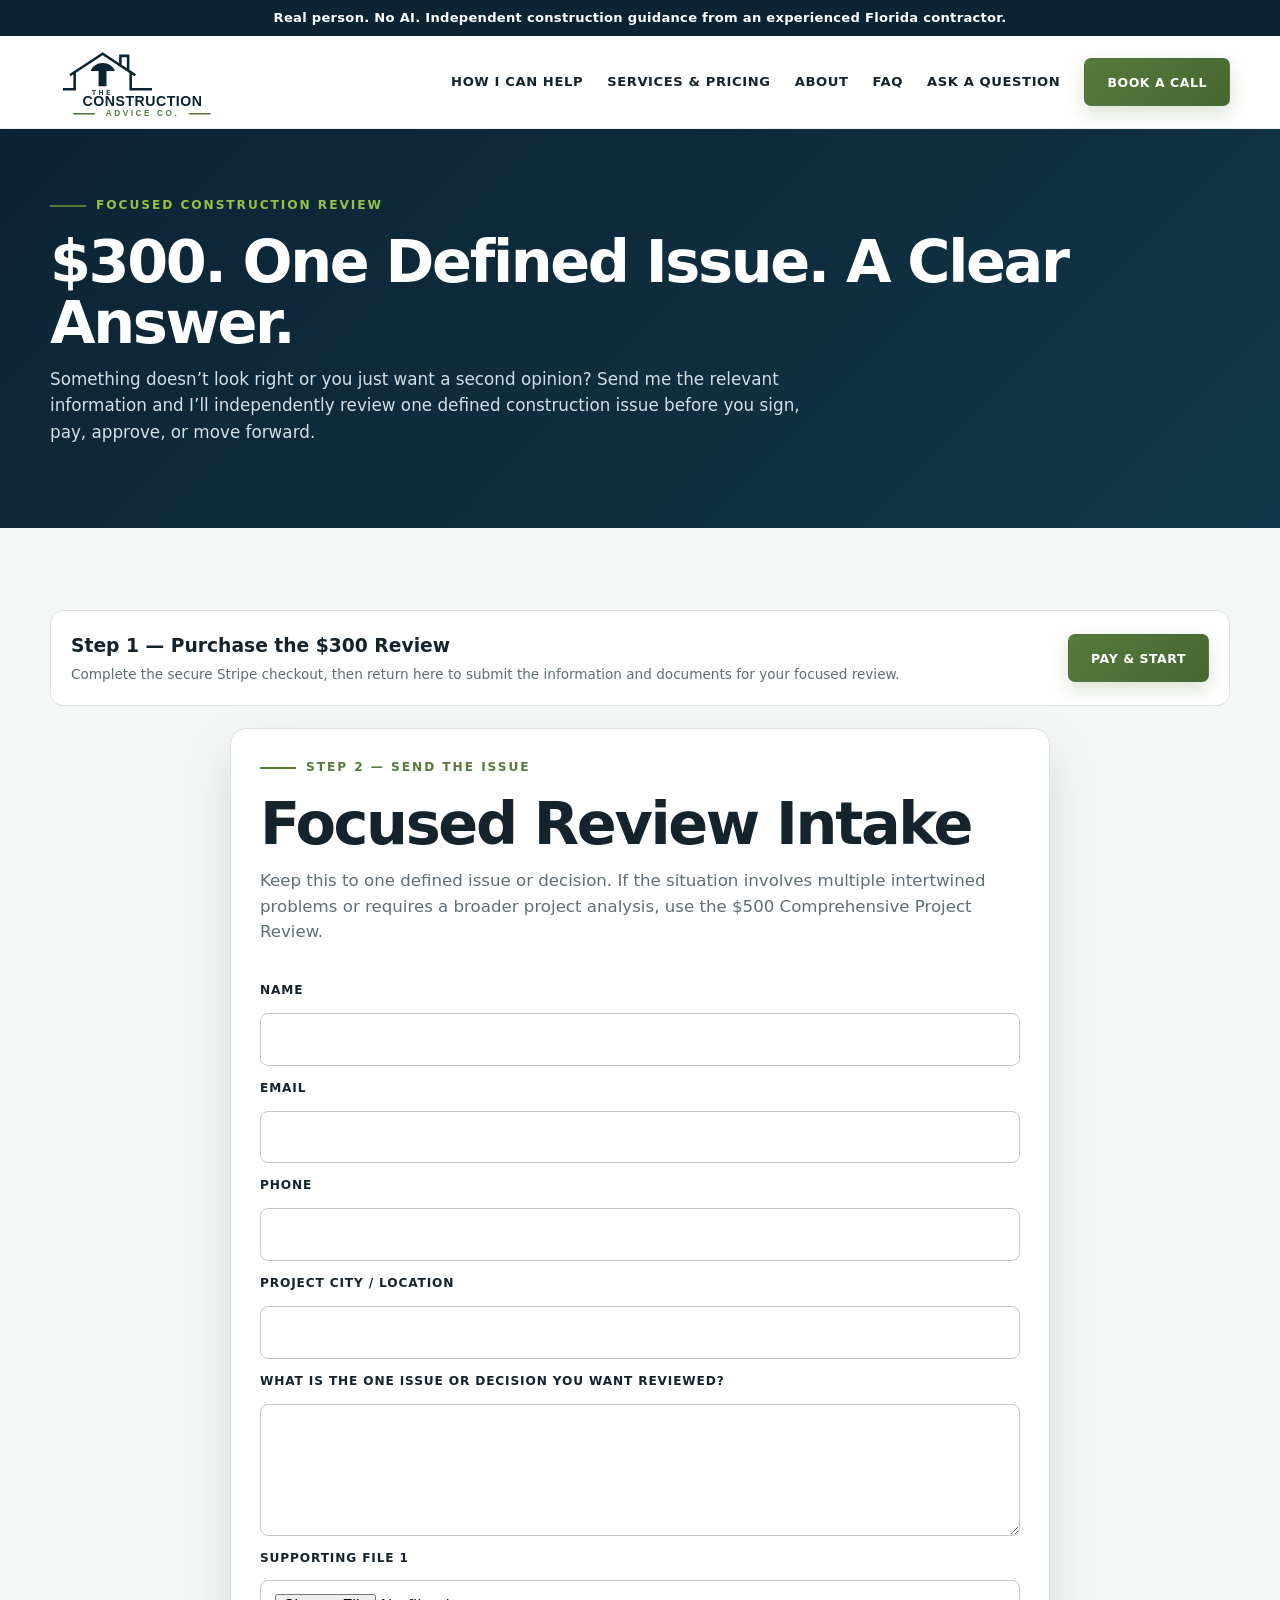
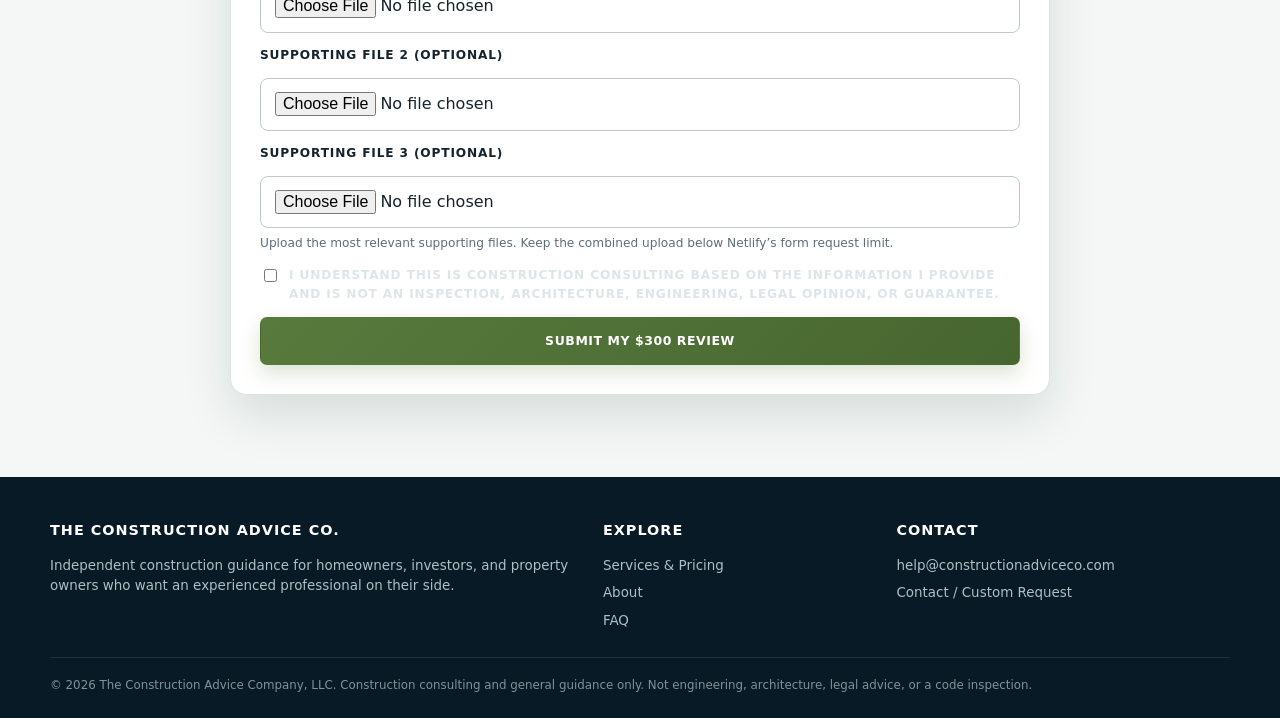
<file: quick-review.html>
<!DOCTYPE html>
<html lang="en"><head><meta charset="utf-8"/><meta content="width=device-width,initial-scale=1" name="viewport"/><title>Focused Construction Review | The Construction Advice Co.</title><meta content="Independent construction advice from an experienced Florida contractor." name="description"/><link href="assets/favicon.svg" rel="icon" type="image/svg+xml"/><link href="assets/styles.css" rel="stylesheet"/></head><body data-page="quick-review"><a class="skip" href="#main">Skip to content</a>
<div class="topbar" data-cms="global.topbar">Real person. No AI. Independent construction guidance from an experienced Florida contractor.</div>
<header class="site-header"><div class="container header-inner">
<a aria-label="The Construction Advice Co. home" href="index.html"><img alt="The Construction Advice Co." class="brand-logo" src="assets/logo.svg"/></a>
<nav aria-label="Main navigation" class="nav" data-nav=""><a href="index.html#help">How I Can Help</a><a href="services.html">Services &amp; Pricing</a><a href="about.html">About</a><a href="faq.html">FAQ</a><a href="index.html#ask">Ask a Question</a><a class="btn btn-primary" data-cms-href="global.scheduleUrl" data-cms-text="global.scheduleLabel" data-config-link="scheduleBuilderCall" href="/builder-call">Book a Call</a></nav>
<button aria-label="Open navigation" class="menu" data-menu="">☰</button></div></header>
<main id="main"><section class="page-hero"><div class="container"><div class="eyebrow" data-cms="focusedReviewPage.eyebrow" style="color:var(--lime)">Focused Construction Review</div><h1 data-cms="focusedReviewPage.title">$300. One Defined Issue. A Clear Answer.</h1><p data-cms="focusedReviewPage.intro">Something doesn’t look right or you just want a second opinion? Send me the relevant information and I’ll independently review one defined construction issue before you sign, pay, approve, or move forward.</p></div></section>
<section class="section section-soft"><div class="container"><div class="payment-box"><div><h3 data-cms="focusedReviewPage.paymentTitle">Step 1 — Purchase the $300 Review</h3><p data-cms="focusedReviewPage.paymentText">Create your Stripe Payment Link, then paste it into <strong>assets/site-config.js</strong>. Until then, this button routes to the intake form below.</p></div><a class="btn btn-primary" data-config-link="stripeFocusedReview" href="#intake">Pay &amp; Start</a></div>
<div class="form-card" id="intake"><div class="section-head"><div class="eyebrow" data-cms="focusedReviewPage.intakeEyebrow">Step 2 — Upload Your Review</div><h2 data-cms="focusedReviewPage.intakeTitle">Focused Review Intake</h2><p data-cms="focusedReviewPage.intakeIntro">Keep this to one defined issue or decision. If the situation involves multiple intertwined problems or requires a broader project analysis, use the $500 Comprehensive Project Review.</p></div>
<form action="/thank-you.html" class="form" data-netlify="true" enctype="multipart/form-data" method="POST" name="focused-construction-review" netlify-honeypot="bot-field"><input name="form-name" type="hidden" value="focused-construction-review"/><p style="display:none"><label>Don’t fill this out: <input name="bot-field"/></label></p><label for="qr-name">Name</label><input id="qr-name" name="name" required=""/><label for="qr-email">Email</label><input id="qr-email" name="email" required="" type="email"/><label for="qr-phone">Phone</label><input id="qr-phone" name="phone" type="tel"/><label for="qr-project">Project City / Location</label><input id="qr-project" name="project-location"/><label for="qr-question">What is the one issue or decision you want reviewed?</label><textarea id="qr-question" name="question" required=""></textarea><label for="qr-file1">Supporting file 1</label><input accept=".pdf,.jpg,.jpeg,.png" id="qr-file1" name="file-1" type="file"/><label for="qr-file2">Supporting file 2 (optional)</label><input accept=".pdf,.jpg,.jpeg,.png" id="qr-file2" name="file-2" type="file"/><label for="qr-file3">Supporting file 3 (optional)</label><input accept=".pdf,.jpg,.jpeg,.png" id="qr-file3" name="file-3" type="file"/><div class="file-help">Upload the most relevant supporting files. Keep the combined upload below Netlify’s form request limit.</div><label class="form-check"><input name="terms" required="" type="checkbox" value="accepted"/><span>I understand this is construction consulting based on the information I provide and is not an inspection, architecture, engineering, legal opinion, or guarantee.</span></label><button class="btn btn-primary" type="submit">Submit My $300 Review</button></form></div></div></section></main><footer class="footer"><div class="container"><div class="footer-grid">
<div><h3>The Construction Advice Co.</h3><p data-cms="global.footerDescription">Independent construction guidance for homeowners, investors, and property owners who want an experienced professional on their side.</p></div>
<div><h3>Explore</h3><div class="footer-links"><a href="services.html">Services &amp; Pricing</a><a href="about.html">About</a><a href="faq.html">FAQ</a></div></div>
<div><h3>Contact</h3><div class="footer-links"><a data-cms-email="global.contactEmail" href="mailto:help@constructionadviceco.com">help@constructionadviceco.com</a><a href="contact.html">Contact / Custom Request</a></div></div>
</div><div class="copyright" data-cms="global.disclaimer">© 2026 The Construction Advice Company, LLC. Construction consulting and general guidance only. Not engineering, architecture, legal advice, or a code inspection.</div></div></footer>
<script src="assets/site-config.js"></script><script src="assets/cms-content.js"></script><script src="assets/script.js"></script></body></html>
</file>
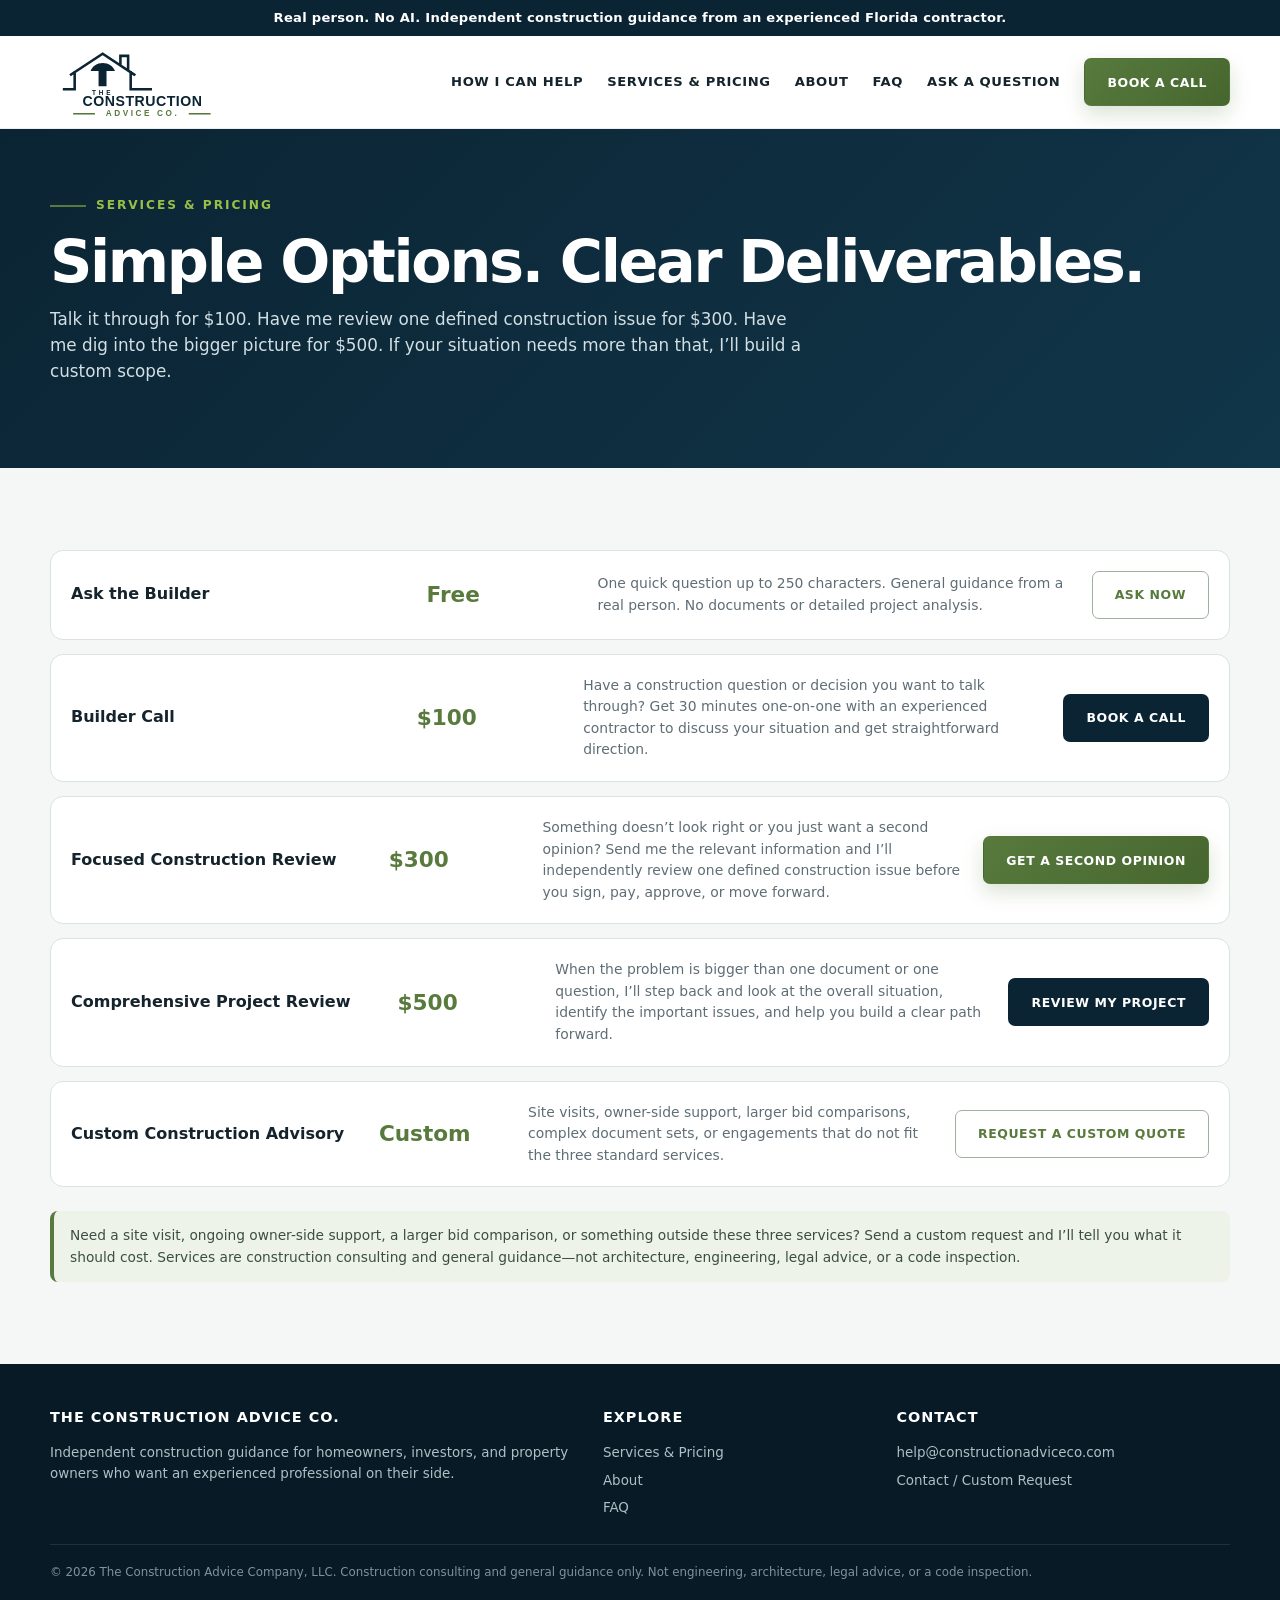
<file: services.html>
<!DOCTYPE html>
<html lang="en"><head><meta charset="utf-8"/><meta content="width=device-width,initial-scale=1" name="viewport"/><title>Services &amp; Pricing | The Construction Advice Co.</title><meta content="Independent construction advice from an experienced Florida contractor." name="description"/><link href="assets/favicon.svg" rel="icon" type="image/svg+xml"/><link href="assets/styles.css" rel="stylesheet"/></head><body data-page="services"><a class="skip" href="#main">Skip to content</a>
<div class="topbar" data-cms="global.topbar">Real person. No AI. Independent construction guidance from an experienced Florida contractor.</div>
<header class="site-header"><div class="container header-inner">
<a aria-label="The Construction Advice Co. home" href="index.html"><img alt="The Construction Advice Co." class="brand-logo" src="assets/logo.svg"/></a>
<nav aria-label="Main navigation" class="nav" data-nav=""><a href="index.html#help">How I Can Help</a><a href="services.html">Services &amp; Pricing</a><a href="about.html">About</a><a href="faq.html">FAQ</a><a href="index.html#ask">Ask a Question</a><a class="btn btn-primary" data-cms-href="global.scheduleUrl" data-cms-text="global.scheduleLabel" data-config-link="scheduleBuilderCall" href="/builder-call">Book a Call</a></nav>
<button aria-label="Open navigation" class="menu" data-menu="">☰</button></div></header>
<main id="main"><section class="page-hero"><div class="container"><div class="eyebrow" data-cms="servicesPage.eyebrow" style="color:var(--lime)">Services &amp; Pricing</div><h1 data-cms="servicesPage.title">Simple Options. Clear Deliverables.</h1><p data-cms="servicesPage.intro">Talk it through for $100. Have me review one defined construction issue for $300. Have me dig into the bigger picture for $500. If your situation needs more than that, I’ll build a custom scope.</p></div></section>
<section class="section section-soft"><div class="container"><div class="price-list">
<div class="price-row" data-service-key="freeQuestion"><strong data-service-field="title">Ask the Builder</strong><div class="amount" data-service-field="price">Free</div><div class="details" data-service-field="description">One quick question up to 250 characters. General guidance from a real person. No document review or detailed analysis.</div><a class="btn btn-outline" data-service-field-href="buttonUrl" data-service-field-text="buttonLabel" href="index.html#ask">Ask Now</a></div>
<div class="price-row" data-service-key="call"><strong data-service-field="title">Builder Call</strong><div class="amount" data-service-field="price">$100</div><div class="details" data-service-field="description">Have a construction question or decision you want to talk through? Get 30 minutes one-on-one with an experienced contractor to discuss your situation and get straightforward direction.</div><a class="btn btn-navy" data-config-link="scheduleBuilderCall" data-service-field-href="buttonUrl" data-service-field-text="buttonLabel" href="/builder-call">Book a Call</a></div>
<div class="price-row" data-service-key="focusedReview" id="focused-review"><strong data-service-field="title">Focused Construction Review</strong><div class="amount" data-service-field="price">$300</div><div class="details" data-service-field="description">Something doesn’t look right or you just want a second opinion? I’ll independently review one defined construction issue and give you written findings, recommended next steps, and a 30-minute follow-up call.</div><a class="btn btn-primary" data-config-link="stripeFocusedReview" data-service-field-href="buttonUrl" data-service-field-text="buttonLabel" href="/focused-review">Start My Review</a></div>
<div class="price-row" data-service-key="comprehensiveReview" id="project-review"><strong data-service-field="title">Comprehensive Project Review</strong><div class="amount" data-service-field="price">$500</div><div class="details" data-service-field="description">When the problem is bigger than one document or one question, I’ll review the overall situation, prioritize the important issues, and give you a written action plan plus up to a 60-minute review call.</div><a class="btn btn-navy" data-config-link="stripeComprehensiveReview" data-service-field-href="buttonUrl" data-service-field-text="buttonLabel" href="/project-review">Review My Project</a></div>
<div class="price-row"><strong>Custom Construction Advisory</strong><div class="amount">Custom</div><div class="details">Site visits, owner-side support, larger bid comparisons, complex document sets, or engagements that do not fit the three standard services.</div><a class="btn btn-outline" href="contact.html">Request a Custom Quote</a></div>
</div><div class="notice" data-cms="servicesPage.notice" style="margin-top:24px">Need a site visit, ongoing owner-side support, extensive bid comparison, or something outside these packages? Send a custom request and I’ll tell you what it should cost. Services are construction consulting and general guidance—not architecture, engineering, legal advice, or a code inspection.</div></div></section>
</main><footer class="footer"><div class="container"><div class="footer-grid">
<div><h3>The Construction Advice Co.</h3><p data-cms="global.footerDescription">Independent construction guidance for homeowners, investors, and property owners who want an experienced professional on their side.</p></div>
<div><h3>Explore</h3><div class="footer-links"><a href="services.html">Services &amp; Pricing</a><a href="about.html">About</a><a href="faq.html">FAQ</a></div></div>
<div><h3>Contact</h3><div class="footer-links"><a data-cms-email="global.contactEmail" href="mailto:help@constructionadviceco.com">help@constructionadviceco.com</a><a href="contact.html">Contact / Custom Request</a></div></div>
</div><div class="copyright" data-cms="global.disclaimer">© 2026 The Construction Advice Company, LLC. Construction consulting and general guidance only. Not engineering, architecture, legal advice, or a code inspection.</div></div></footer>
<script src="assets/site-config.js"></script><script src="assets/cms-content.js"></script><script src="assets/script.js"></script></body></html>
</file>
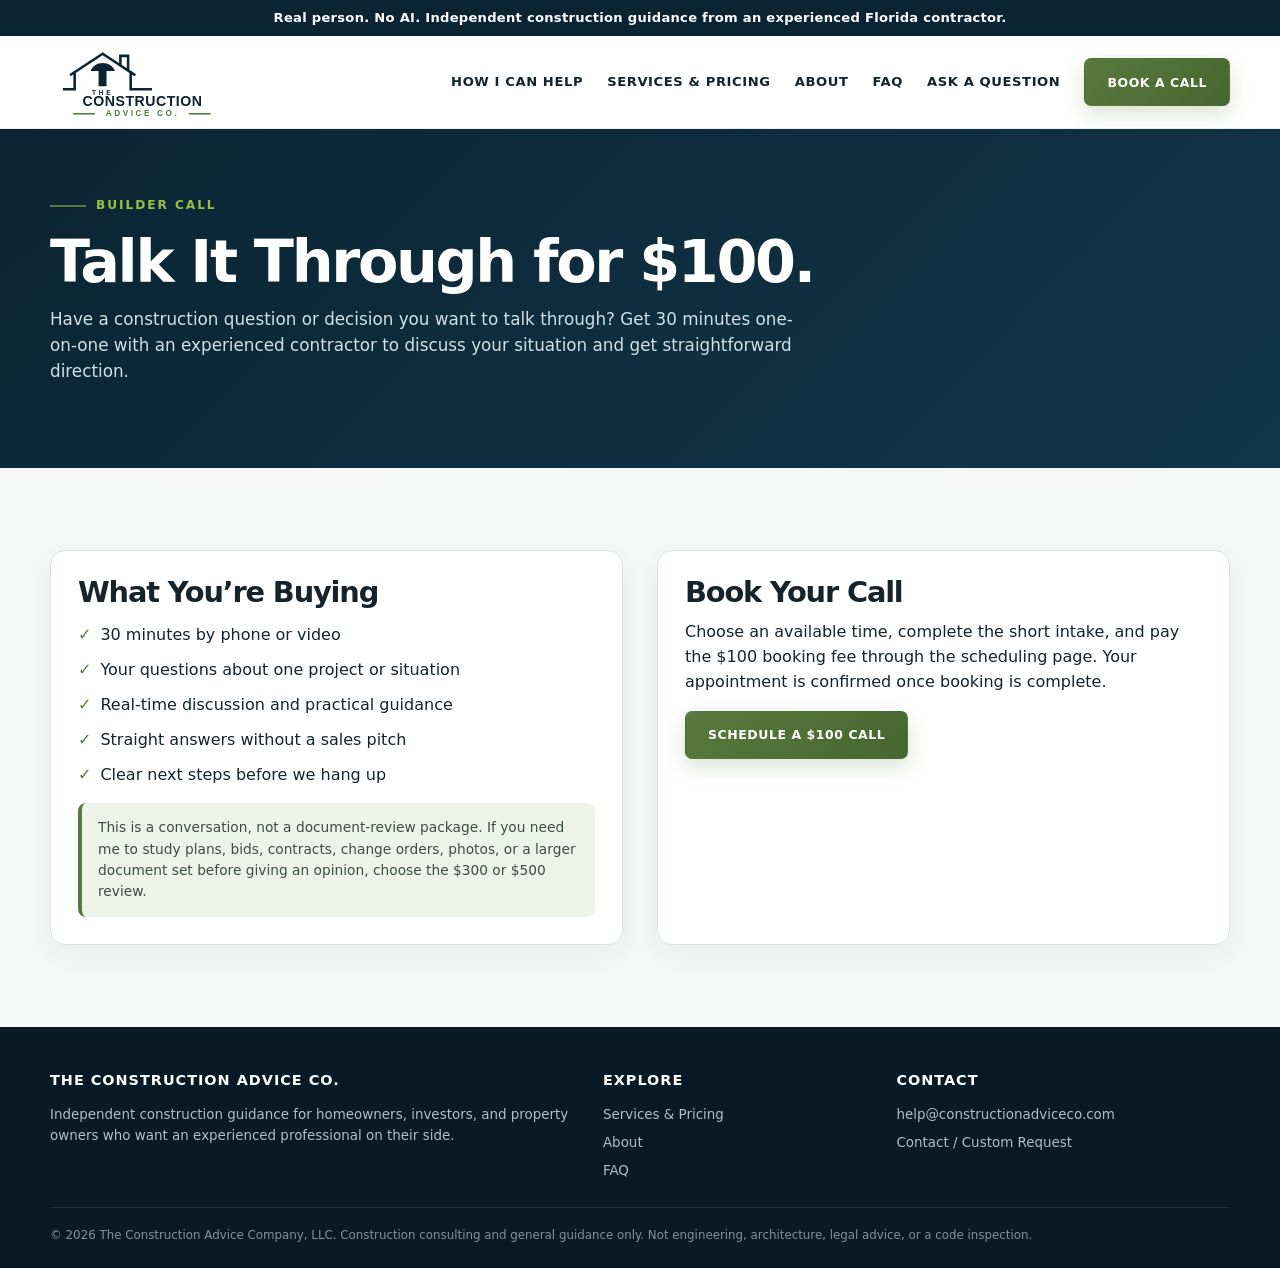
<file: strategy-session.html>
<!DOCTYPE html>
<html lang="en"><head><meta charset="utf-8"/><meta content="width=device-width,initial-scale=1" name="viewport"/><title>Builder Call | The Construction Advice Co.</title><meta content="Independent construction advice from an experienced Florida contractor." name="description"/><link href="assets/favicon.svg" rel="icon" type="image/svg+xml"/><link href="assets/styles.css" rel="stylesheet"/></head><body data-page="strategy-session"><a class="skip" href="#main">Skip to content</a>
<div class="topbar" data-cms="global.topbar">Real person. No AI. Independent construction guidance from an experienced Florida contractor.</div>
<header class="site-header"><div class="container header-inner">
<a aria-label="The Construction Advice Co. home" href="index.html"><img alt="The Construction Advice Co." class="brand-logo" src="assets/logo.svg"/></a>
<nav aria-label="Main navigation" class="nav" data-nav=""><a href="index.html#help">How I Can Help</a><a href="services.html">Services &amp; Pricing</a><a href="about.html">About</a><a href="faq.html">FAQ</a><a href="index.html#ask">Ask a Question</a><a class="btn btn-primary" data-cms-href="global.scheduleUrl" data-cms-text="global.scheduleLabel" data-config-link="scheduleBuilderCall" href="/builder-call">Book a Call</a></nav>
<button aria-label="Open navigation" class="menu" data-menu="">☰</button></div></header>
<main id="main"><section class="page-hero"><div class="container"><div class="eyebrow" data-cms="callPage.eyebrow" style="color:var(--lime)">Builder Call</div><h1 data-cms="callPage.title">Talk It Through for $100.</h1><p data-cms="callPage.intro">Have a construction question or decision you want to talk through? Get 30 minutes one-on-one with an experienced contractor to discuss your situation and get straightforward direction.</p></div></section><section class="section section-soft"><div class="container two-col"><div class="content-card"><h2 data-cms="callPage.includedTitle">What’s Included</h2><ul class="checklist"><li data-cms="callPage.included.0">Up to 60 minutes by phone or video</li><li data-cms="callPage.included.1">Short pre-call intake questionnaire</li><li data-cms="callPage.included.2">Up to 3 relevant supporting files</li><li data-cms="callPage.included.3">Multiple related questions about the same project</li><li data-cms="callPage.included.4">Brief follow-up email with key action steps</li></ul><div class="notice" data-cms="callPage.notice">Detailed plan sets, large document packages, formal reports, and extensive bid comparisons belong in the review services—not the strategy call.</div></div><div class="content-card"><h2 data-cms="callPage.bookingTitle">Book Your Session</h2><p data-cms="callPage.bookingText">Once your Acuity or Calendly page is ready, paste that URL into <strong>assets/site-config.js</strong>. The button below will automatically use it.</p><a class="btn btn-primary" data-cms-href="strategyPage.buttonUrl" data-cms-text="strategyPage.buttonLabel" data-config-link="scheduleBuilderCall" href="contact.html?service=Builder%20Call%20-%20%24100">Schedule a $100 Call</a></div></div></section></main><footer class="footer"><div class="container"><div class="footer-grid">
<div><h3>The Construction Advice Co.</h3><p data-cms="global.footerDescription">Independent construction guidance for homeowners, investors, and property owners who want an experienced professional on their side.</p></div>
<div><h3>Explore</h3><div class="footer-links"><a href="services.html">Services &amp; Pricing</a><a href="about.html">About</a><a href="faq.html">FAQ</a></div></div>
<div><h3>Contact</h3><div class="footer-links"><a data-cms-email="global.contactEmail" href="mailto:help@constructionadviceco.com">help@constructionadviceco.com</a><a href="contact.html">Contact / Custom Request</a></div></div>
</div><div class="copyright" data-cms="global.disclaimer">© 2026 The Construction Advice Company, LLC. Construction consulting and general guidance only. Not engineering, architecture, legal advice, or a code inspection.</div></div></footer>
<script src="assets/site-config.js"></script><script src="assets/cms-content.js"></script><script src="assets/script.js"></script></body></html>
</file>
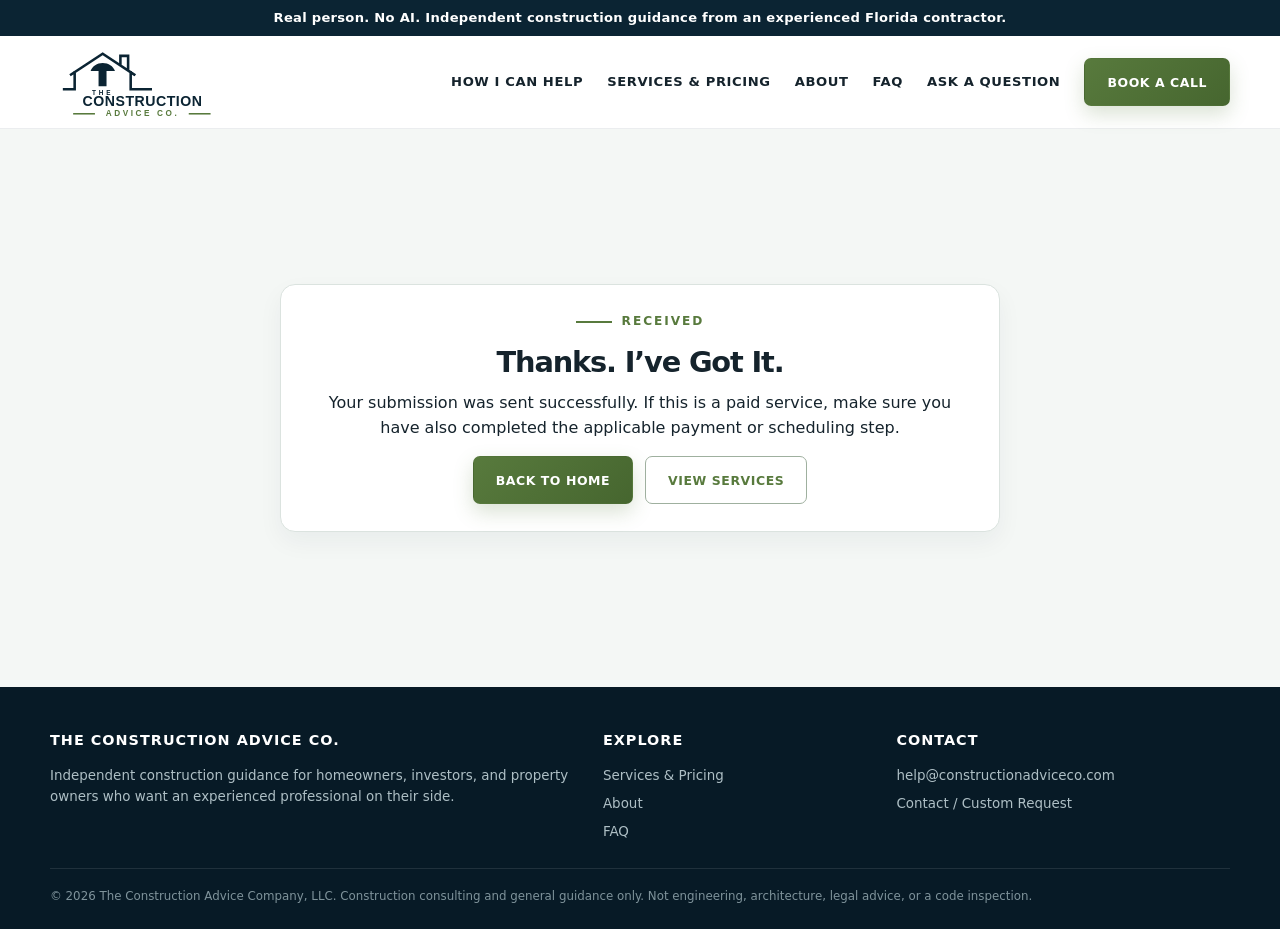
<file: thank-you.html>
<!DOCTYPE html>
<html lang="en"><head><meta charset="utf-8"/><meta content="width=device-width,initial-scale=1" name="viewport"/><title>Thanks | The Construction Advice Co.</title><meta content="Independent construction advice from an experienced Florida contractor." name="description"/><link href="assets/favicon.svg" rel="icon" type="image/svg+xml"/><link href="assets/styles.css" rel="stylesheet"/></head><body data-page="thank-you"><a class="skip" href="#main">Skip to content</a>
<div class="topbar" data-cms="global.topbar">Real person. No AI. Independent construction guidance from an experienced Florida contractor.</div>
<header class="site-header"><div class="container header-inner">
<a aria-label="The Construction Advice Co. home" href="index.html"><img alt="The Construction Advice Co." class="brand-logo" src="assets/logo.svg"/></a>
<nav aria-label="Main navigation" class="nav" data-nav=""><a href="index.html#help">How I Can Help</a><a href="services.html">Services &amp; Pricing</a><a href="about.html">About</a><a href="faq.html">FAQ</a><a href="index.html#ask">Ask a Question</a><a class="btn btn-primary" data-cms-href="global.scheduleUrl" data-cms-text="global.scheduleLabel" data-config-link="scheduleBuilderCall" href="/builder-call">Book a Call</a></nav>
<button aria-label="Open navigation" class="menu" data-menu="">☰</button></div></header>
<main id="main"><section class="section section-soft" style="min-height:62vh;display:grid;place-items:center"><div class="container"><div class="content-card" style="max-width:720px;margin:auto;text-align:center"><div class="eyebrow" style="justify-content:center">Received</div><h2>Thanks. I’ve Got It.</h2><p>Your submission was sent successfully. If this is a paid service, make sure you have also completed the applicable payment or scheduling step.</p><div style="display:flex;justify-content:center;gap:12px;flex-wrap:wrap"><a class="btn btn-primary" href="index.html">Back to Home</a><a class="btn btn-outline" href="services.html">View Services</a></div></div></div></section></main><footer class="footer"><div class="container"><div class="footer-grid">
<div><h3>The Construction Advice Co.</h3><p data-cms="global.footerDescription">Independent construction guidance for homeowners, investors, and property owners who want an experienced professional on their side.</p></div>
<div><h3>Explore</h3><div class="footer-links"><a href="services.html">Services &amp; Pricing</a><a href="about.html">About</a><a href="faq.html">FAQ</a></div></div>
<div><h3>Contact</h3><div class="footer-links"><a data-cms-email="global.contactEmail" href="mailto:help@constructionadviceco.com">help@constructionadviceco.com</a><a href="contact.html">Contact / Custom Request</a></div></div>
</div><div class="copyright" data-cms="global.disclaimer">© 2026 The Construction Advice Company, LLC. Construction consulting and general guidance only. Not engineering, architecture, legal advice, or a code inspection.</div></div></footer>
<script src="assets/site-config.js"></script><script src="assets/cms-content.js"></script><script src="assets/script.js"></script></body></html>
</file>
<file: assets/styles.css>
:root{
  --navy:#0b2433;--navy2:#113649;--green:#587a3d;--green2:#779c50;--lime:#9abf47;
  --ink:#15232c;--muted:#5f6d75;--soft:#f4f7f5;--line:#dbe3df;--white:#fff;
  --shadow:0 20px 50px rgba(11,36,51,.12);--radius:18px;--max:1180px
}
*{box-sizing:border-box}html{scroll-behavior:smooth}body{margin:0;color:var(--ink);background:#fff;font-family:Inter,ui-sans-serif,system-ui,-apple-system,BlinkMacSystemFont,"Segoe UI",sans-serif;line-height:1.55}a{color:inherit;text-decoration:none}img,svg{max-width:100%;display:block}button,input,textarea,select{font:inherit}.container{width:min(var(--max),calc(100% - 40px));margin:auto}.skip{position:absolute;left:-9999px}.skip:focus{left:10px;top:10px;background:#fff;padding:10px;z-index:9999}
.topbar{background:var(--navy);color:#fff;text-align:center;padding:8px 18px;font-size:.82rem;font-weight:700;letter-spacing:.02em}.site-header{position:sticky;top:0;z-index:50;background:rgba(255,255,255,.96);backdrop-filter:blur(12px);border-bottom:1px solid rgba(11,36,51,.08)}.header-inner{min-height:92px;display:flex;align-items:center;justify-content:space-between;gap:24px}.brand-logo{width:250px;max-height:72px;object-fit:contain;object-position:left center}.nav{display:flex;gap:24px;align-items:center;font-size:.82rem;font-weight:850;text-transform:uppercase;letter-spacing:.045em}.nav a:not(.btn){padding:12px 0;position:relative}.nav a:not(.btn)::after{content:"";position:absolute;left:0;right:100%;bottom:4px;height:2px;background:var(--green);transition:.2s}.nav a:hover::after{right:0}.menu{display:none;width:46px;height:46px;border:1px solid var(--line);background:#fff;border-radius:8px;font-size:1.35rem}.btn{display:inline-flex;align-items:center;justify-content:center;min-height:48px;padding:0 22px;border-radius:7px;border:1px solid transparent;font-weight:850;text-transform:uppercase;letter-spacing:.045em;font-size:.78rem;cursor:pointer;transition:.2s}.btn:hover{transform:translateY(-2px)}.btn-primary{background:linear-gradient(135deg,var(--green),#46662f);color:#fff;box-shadow:0 8px 20px rgba(88,122,61,.22)}.btn-navy{background:var(--navy);color:#fff}.btn-outline{border-color:#9fb09f;color:var(--green);background:#fff}.btn-light{background:#fff;color:var(--navy)}
.hero{position:relative;overflow:hidden;border-bottom:1px solid var(--line);background:linear-gradient(90deg,#fff 0%,rgba(255,255,255,.97) 44%,rgba(244,247,245,.78) 100%)}.hero:before{content:"";position:absolute;inset:0;background:linear-gradient(rgba(11,36,51,.035) 1px,transparent 1px),linear-gradient(90deg,rgba(11,36,51,.035) 1px,transparent 1px);background-size:40px 40px;mask-image:linear-gradient(to right,transparent 20%,#000 90%)}.hero:after{content:"";position:absolute;width:620px;height:410px;right:-80px;bottom:-120px;border:2px solid rgba(11,36,51,.08);border-radius:18px;transform:rotate(-7deg);background:linear-gradient(90deg,transparent 0 18%,rgba(11,36,51,.07) 18% 18.5%,transparent 18.5% 48%,rgba(11,36,51,.07) 48% 48.5%,transparent 48.5%),linear-gradient(transparent 0 23%,rgba(11,36,51,.07) 23% 23.5%,transparent 23.5% 60%,rgba(11,36,51,.07) 60% 60.5%,transparent 60.5%),rgba(255,255,255,.55);box-shadow:0 35px 80px rgba(11,36,51,.08)}.hero-grid{position:relative;z-index:2;display:grid;grid-template-columns:1.08fr .92fr;gap:58px;align-items:center;padding:76px 0 56px}.eyebrow{color:var(--green);font-size:.76rem;font-weight:900;letter-spacing:.16em;text-transform:uppercase;display:flex;align-items:center;gap:10px;margin-bottom:17px}.eyebrow:before{content:"";width:36px;height:2px;background:var(--green)}h1,h2,h3,p{margin-top:0}.hero h1{font-size:clamp(3.2rem,6.4vw,5.9rem);line-height:.95;letter-spacing:-.052em;text-transform:uppercase;margin-bottom:22px;color:var(--navy)}.hero h1 span{color:var(--green)}.hero-copy>p{font-size:1.13rem;line-height:1.7;color:#3d4c55;max-width:650px}.hero-actions{display:flex;flex-wrap:wrap;gap:13px;margin:29px 0}.microproof{display:flex;gap:10px;align-items:center;font-size:.88rem;color:var(--muted);font-weight:650}.microproof .dot{width:29px;height:29px;display:grid;place-items:center;border-radius:50%;background:var(--green);color:#fff;font-weight:900}
.ask-card{background:linear-gradient(145deg,var(--navy2),#071b27);color:#fff;padding:30px;border-radius:var(--radius);border:1px solid rgba(154,191,71,.55);box-shadow:var(--shadow)}.ask-card h2{font-size:2rem;text-transform:uppercase;margin-bottom:7px}.ask-card>p{color:#d9e5e9;font-size:.94rem}.form{display:grid;gap:13px}.form label{font-size:.76rem;font-weight:850;text-transform:uppercase;letter-spacing:.07em}.form input,.form textarea,.form select{width:100%;padding:13px 14px;border-radius:8px;border:1px solid #bdc9ce;background:#fff;color:var(--ink);outline:none}.form textarea{min-height:132px;resize:vertical}.form input:focus,.form textarea:focus,.form select:focus{border-color:var(--lime);box-shadow:0 0 0 3px rgba(154,191,71,.17)}.counter{text-align:right;color:#b7c5ca;font-size:.77rem;margin-top:-7px}.form-note{font-size:.76rem;color:#b8c5ca}.form-check{display:flex;gap:9px;align-items:flex-start;color:#dce6e9;font-size:.77rem}.form-check input{width:auto;margin-top:3px}.success{display:none;padding:12px 14px;border-radius:8px;background:#edf6e7;color:#375323;font-weight:750}.success.show{display:block}.ask-card .success{background:rgba(154,191,71,.16);color:#d8f0b9}
.trust{background:var(--navy);color:#fff}.trust-grid{display:grid;grid-template-columns:repeat(4,1fr)}.trust-item{display:grid;grid-template-columns:44px 1fr;gap:14px;align-items:center;padding:27px 24px;border-right:1px solid rgba(255,255,255,.14)}.trust-item:last-child{border-right:0}.trust-icon{width:42px;height:42px;color:var(--lime)}.trust-item strong{display:block;text-transform:uppercase;font-size:.82rem;letter-spacing:.055em;margin-bottom:4px}.trust-item span{display:block;color:#cad8dd;font-size:.8rem}
.section{padding:82px 0}.section-soft{background:var(--soft)}.section-dark{background:linear-gradient(135deg,var(--navy),#071b27);color:#fff}.section-head{max-width:780px;margin-bottom:36px}.section-head.center{text-align:center;margin-inline:auto}.section-head.center .eyebrow{justify-content:center}.section h2,.page-hero h1{font-size:clamp(2.35rem,4.6vw,4rem);line-height:1.03;letter-spacing:-.04em;margin-bottom:13px}.section-head p{color:var(--muted);font-size:1.04rem}.section-dark .section-head p{color:#cad8dd}.service-grid{display:grid;grid-template-columns:repeat(4,1fr);gap:16px}.service-card{position:relative;display:flex;flex-direction:column;padding:24px;background:#fff;border:1px solid var(--line);border-radius:15px;box-shadow:0 9px 24px rgba(11,36,51,.05);min-height:420px}.service-card.featured{border:2px solid var(--green);box-shadow:0 18px 40px rgba(88,122,61,.16);transform:translateY(-6px)}.badge{position:absolute;top:-13px;left:50%;transform:translateX(-50%);white-space:nowrap;background:var(--green);color:#fff;padding:6px 12px;border-radius:999px;font-size:.66rem;text-transform:uppercase;font-weight:900;letter-spacing:.08em}.service-icon{width:58px;height:58px;border-radius:50%;display:grid;place-items:center;color:var(--green);background:#edf3e9;margin-bottom:15px}.service-icon svg{width:31px;height:31px}.service-card h3{font-size:1.16rem;margin-bottom:5px}.price{font-size:2.05rem;color:var(--green);font-weight:900;letter-spacing:-.035em;margin:8px 0 13px}.price small{font-size:.85rem;letter-spacing:0}.service-card p{color:var(--muted);font-size:.9rem}.service-card ul{list-style:none;margin:4px 0 21px;padding:0;display:grid;gap:8px;font-size:.84rem;color:#44525a}.service-card li{display:flex;gap:8px}.service-card li:before{content:"✓";font-weight:900;color:var(--green)}.service-card .btn{margin-top:auto}.strategy-bar{display:grid;grid-template-columns:auto 1fr auto;align-items:center;gap:18px;margin-top:22px;padding:18px 22px;background:#fff;border:1px solid var(--line);border-radius:13px}.strategy-bar .service-icon{margin:0;width:50px;height:50px}.strategy-bar strong{display:block;font-size:1rem}.strategy-bar p{margin:3px 0 0;color:var(--muted);font-size:.86rem}.secondary-grid{display:grid;grid-template-columns:repeat(3,1fr);gap:16px;margin-top:18px}.secondary-card{background:#fff;border:1px solid var(--line);border-radius:13px;padding:21px}.secondary-card h3{font-size:1rem;margin-bottom:5px}.secondary-card p{color:var(--muted);font-size:.85rem;margin-bottom:11px}.mini-price{font-size:1.2rem;font-weight:900;color:var(--green)}
.projects{display:grid;grid-template-columns:repeat(7,1fr);border:1px solid var(--line);border-radius:14px;overflow:hidden}.project{min-height:145px;display:flex;flex-direction:column;align-items:center;justify-content:center;text-align:center;gap:12px;padding:18px;border-right:1px solid var(--line);background:#fff}.project:last-child{border-right:0}.project svg{width:38px;height:38px;color:var(--navy)}.project strong{font-size:.75rem;text-transform:uppercase;letter-spacing:.045em}
.experience-grid{display:grid;grid-template-columns:.87fr 1.13fr;gap:60px;align-items:center}.blueprint{min-height:430px;border:1px solid rgba(255,255,255,.16);border-radius:18px;background:linear-gradient(rgba(255,255,255,.05) 1px,transparent 1px),linear-gradient(90deg,rgba(255,255,255,.05) 1px,transparent 1px),#0d3042;background-size:24px 24px;position:relative}.blueprint svg{position:absolute;inset:34px;width:calc(100% - 68px);height:calc(100% - 68px);color:var(--lime)}.experience-copy h2 span{color:var(--lime)}.experience-copy p{color:#cfdbdf;font-size:1rem;line-height:1.72}.stats{display:grid;grid-template-columns:repeat(3,1fr);gap:14px;margin-top:25px}.stat{padding:17px;border:1px solid rgba(255,255,255,.14);border-radius:11px;background:rgba(255,255,255,.04)}.stat strong{display:block;color:var(--lime);font-size:1.75rem}.stat span{font-size:.72rem;color:#c8d5d9;text-transform:uppercase;letter-spacing:.07em}
.page-hero{padding:67px 0;background:linear-gradient(135deg,var(--navy),var(--navy2));color:#fff}.page-hero p{max-width:760px;color:#d2dfe4;font-size:1.05rem}.price-list{display:grid;gap:14px}.price-row{display:grid;grid-template-columns:1.1fr .5fr 1.55fr auto;gap:17px;align-items:center;background:#fff;border:1px solid var(--line);border-radius:13px;padding:20px}.price-row strong{font-size:1rem}.amount{font-size:1.35rem;font-weight:900;color:var(--green)}.details{color:var(--muted);font-size:.87rem}.two-col{display:grid;grid-template-columns:1fr 1fr;gap:34px}.content-card{background:#fff;border:1px solid var(--line);border-radius:15px;padding:27px;box-shadow:0 10px 24px rgba(11,36,51,.05)}.content-card h2{font-size:1.8rem}.checklist{display:grid;gap:10px;padding:0;list-style:none}.checklist li{display:flex;gap:9px}.checklist li:before{content:"✓";font-weight:900;color:var(--green)}.notice{border-left:4px solid var(--green);background:#edf3e9;border-radius:8px;padding:14px 16px;color:#3c4d43;font-size:.86rem}.form-card{max-width:820px;margin:auto;background:#fff;border:1px solid var(--line);border-radius:16px;padding:29px;box-shadow:var(--shadow)}.form-card .form-note{color:var(--muted)}.file-help{font-size:.76rem;color:var(--muted);margin-top:-7px}.payment-box{display:grid;grid-template-columns:1fr auto;align-items:center;gap:18px;padding:20px;border:1px solid var(--line);background:#fff;border-radius:13px;margin-bottom:22px}.payment-box h3{margin-bottom:4px}.payment-box p{margin-bottom:0;color:var(--muted);font-size:.85rem}
.faq{display:grid;gap:12px}.faq details{background:#fff;border:1px solid var(--line);border-radius:11px;padding:17px 19px}.faq summary{cursor:pointer;font-weight:850}.faq p{color:var(--muted);font-size:.9rem;margin:12px 0 0}.final-cta{padding:50px 0;background:linear-gradient(115deg,#45642f,var(--green));color:#fff}.final-inner{display:flex;justify-content:space-between;align-items:center;gap:28px}.final-cta h2{margin-bottom:5px;font-size:clamp(2rem,4vw,3.2rem)}.final-cta p{margin-bottom:0;color:#ebf2e8}.footer{background:#071a26;color:#b9c8ce;padding:42px 0 24px}.footer-grid{display:grid;grid-template-columns:1.4fr .7fr .9fr;gap:34px}.footer h3{color:#fff;font-size:.9rem;text-transform:uppercase;letter-spacing:.07em}.footer p,.footer a{font-size:.84rem;color:#aebfc5}.footer-links{display:grid;gap:7px}.copyright{border-top:1px solid rgba(255,255,255,.1);padding-top:18px;margin-top:25px;font-size:.74rem;color:#7f939b}
@media(max-width:1050px){.nav{position:fixed;display:none;inset:92px 20px auto 20px;flex-direction:column;align-items:stretch;padding:20px;background:#fff;border:1px solid var(--line);box-shadow:var(--shadow);border-radius:12px}.nav.open{display:flex}.nav a{text-align:center}.menu{display:block}.hero-grid,.experience-grid{grid-template-columns:1fr}.service-grid{grid-template-columns:repeat(2,1fr)}.projects{grid-template-columns:repeat(4,1fr)}.project{border-bottom:1px solid var(--line)}.price-row{grid-template-columns:1fr}.two-col{grid-template-columns:1fr}.secondary-grid{grid-template-columns:1fr 1fr}}
@media(max-width:720px){.container{width:min(var(--max),calc(100% - 26px))}.header-inner{min-height:78px}.brand-logo{width:205px}.nav{inset:78px 13px auto 13px}.hero-grid{padding:52px 0 42px}.hero h1{font-size:3.2rem}.hero-actions{flex-direction:column}.hero-actions .btn{width:100%}.trust-grid{grid-template-columns:1fr 1fr}.trust-item:nth-child(2){border-right:0}.service-grid,.secondary-grid{grid-template-columns:1fr}.service-card.featured{transform:none}.strategy-bar{grid-template-columns:1fr}.strategy-bar .service-icon{display:none}.projects{grid-template-columns:1fr 1fr}.project:nth-child(even){border-right:0}.stats{grid-template-columns:1fr}.payment-box{grid-template-columns:1fr}.final-inner{flex-direction:column;align-items:flex-start}.final-inner .btn{width:100%}.footer-grid{grid-template-columns:1fr}.section{padding:62px 0}}
@media(max-width:460px){.brand-logo{width:170px}.trust-grid,.projects{grid-template-columns:1fr}.trust-item,.project{border-right:0}.hero h1{font-size:2.75rem}.ask-card{padding:22px 18px}}

/* Simplified three-service offer layout */
.service-grid-three{grid-template-columns:repeat(3,1fr);max-width:1040px;margin-inline:auto}
.custom-help{display:flex;align-items:center;justify-content:space-between;gap:24px;margin-top:24px;padding:22px 24px;background:#fff;border:1px solid var(--line);border-radius:13px}
.custom-help strong{display:block;font-size:1rem;margin-bottom:3px}.custom-help p{margin:0;color:var(--muted);font-size:.9rem}
@media(max-width:1050px){.service-grid-three{grid-template-columns:repeat(3,1fr)}}
@media(max-width:900px){.service-grid-three{grid-template-columns:1fr}.custom-help{align-items:flex-start;flex-direction:column}.custom-help .btn{width:100%}}

/* Service copy v3: three clear buying levels */
.service-grid-three .service-card{min-height:560px;padding:28px}
.service-grid-three .service-card h3{font-size:1.25rem;line-height:1.25}
.service-grid-three .service-card p{font-size:.93rem;line-height:1.62}
.service-grid-three .service-card ul{margin-top:8px}
.service-note{margin:2px 0 20px;padding:13px 0 0;border-top:1px solid var(--line);color:var(--navy);font-size:.82rem;font-weight:780;line-height:1.45}
.service-grid-three .service-card .btn{margin-top:auto}
@media(max-width:900px){.service-grid-three .service-card{min-height:auto}}
</file>
